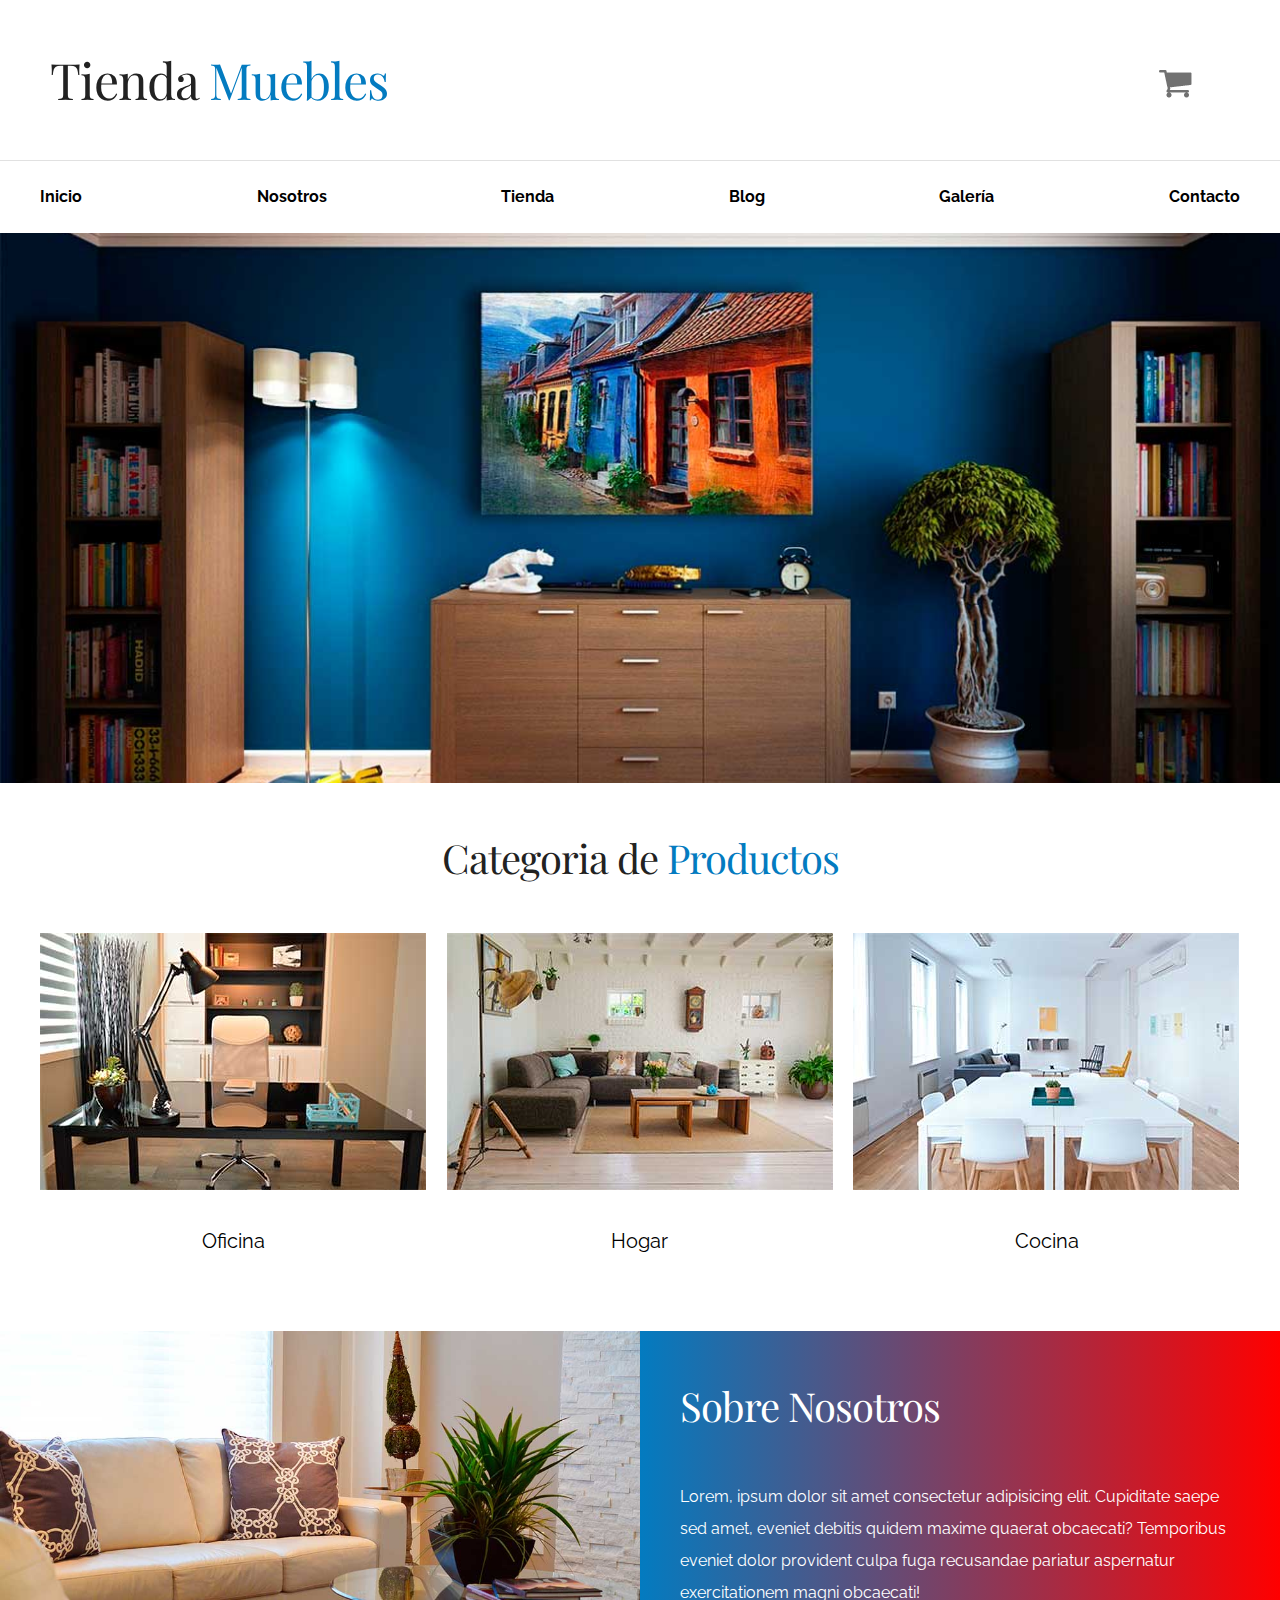
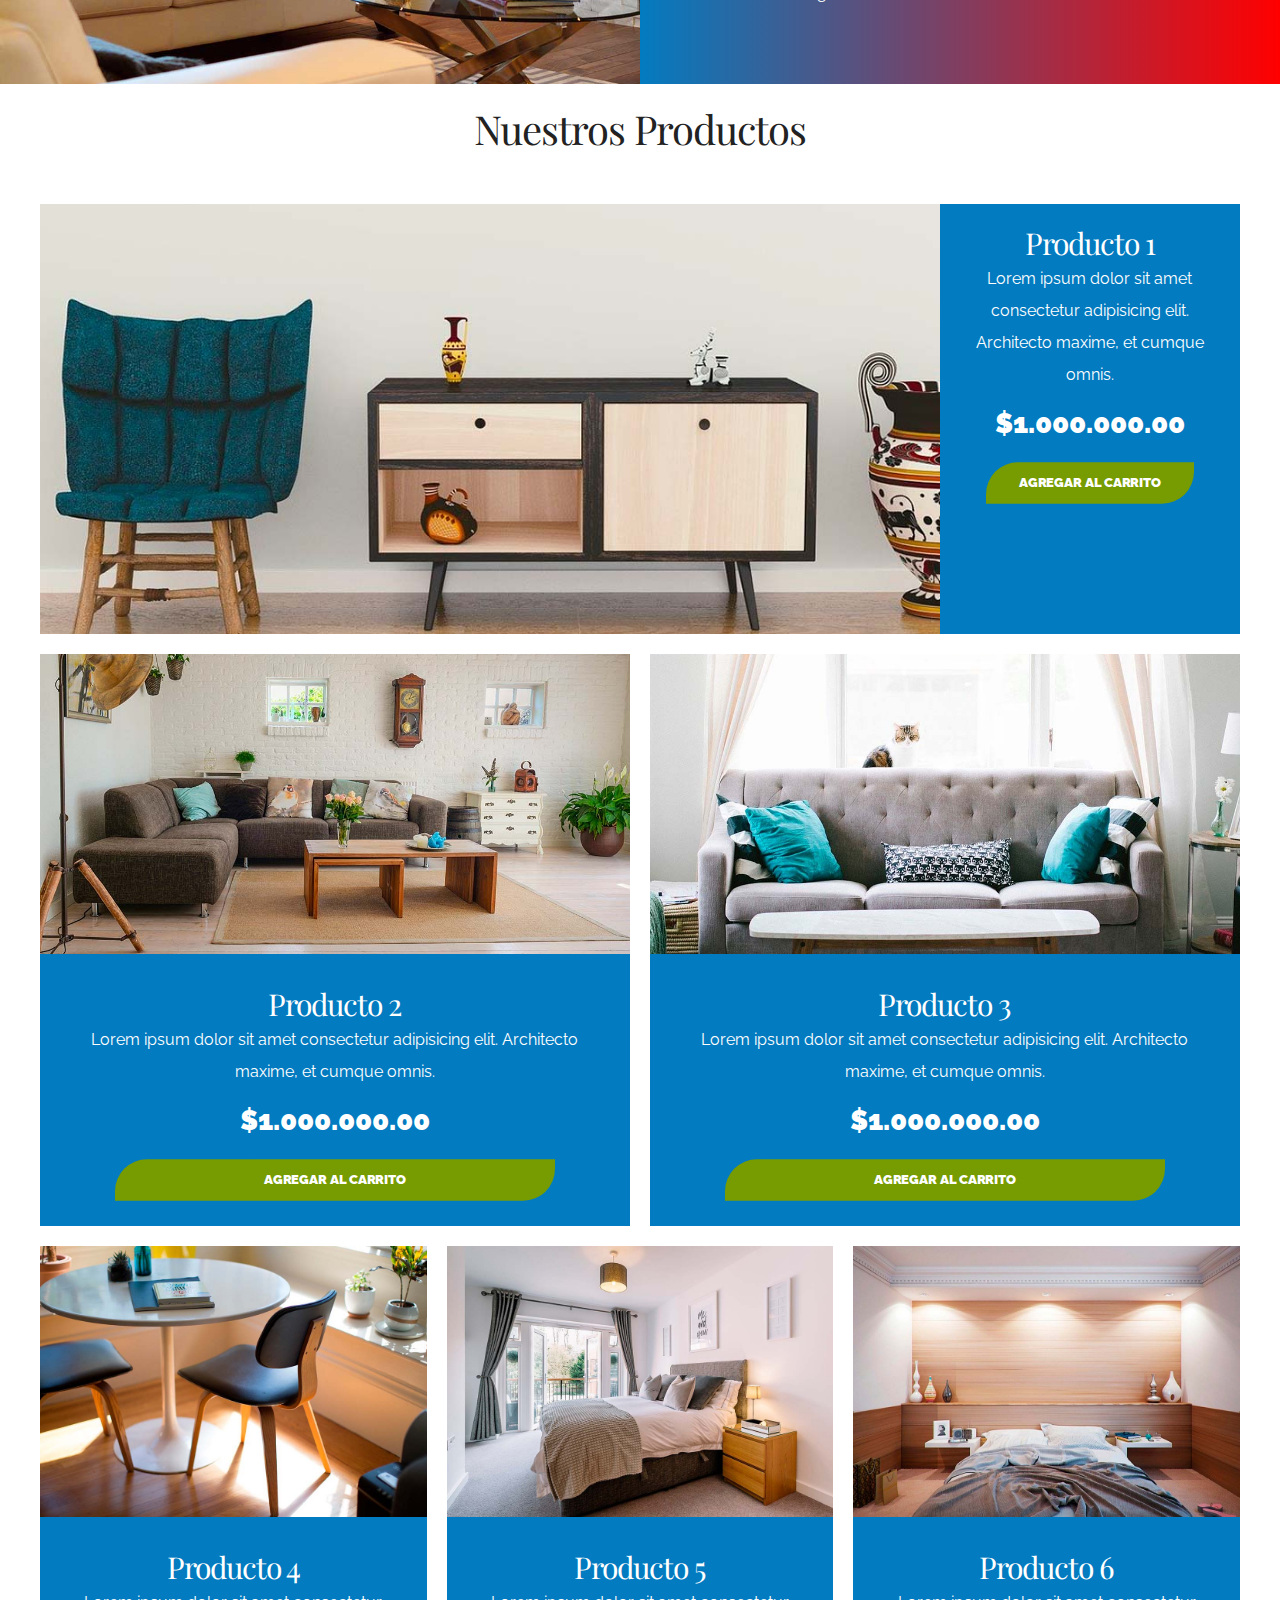
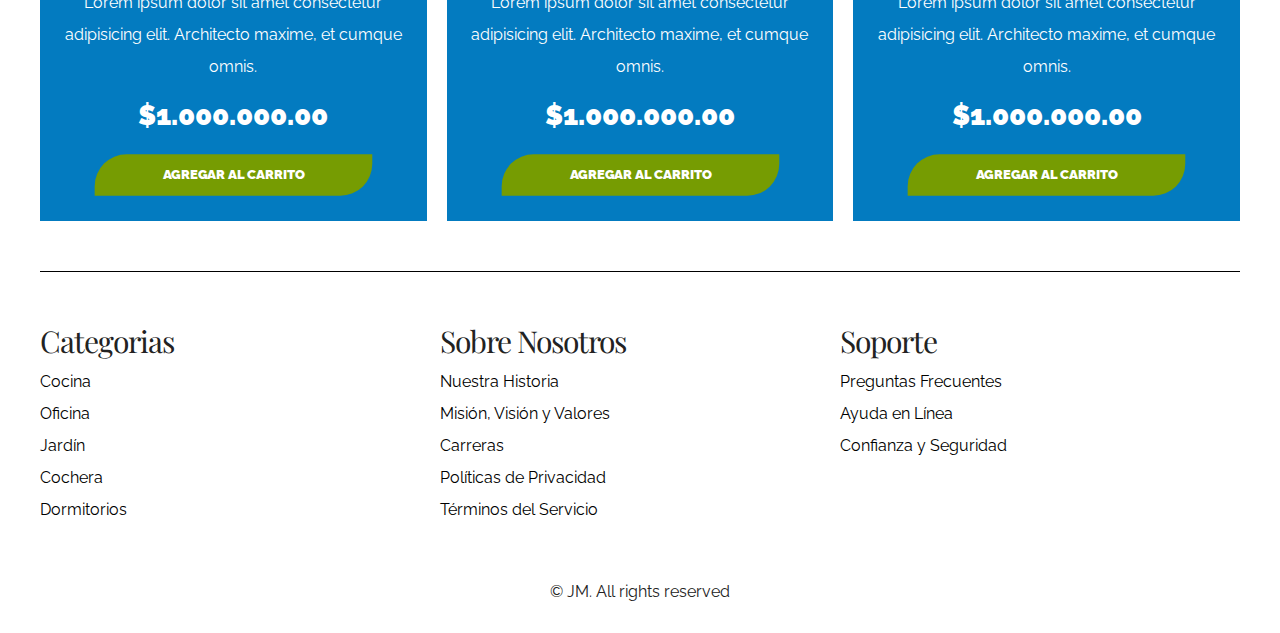
<file: index.html>
<!DOCTYPE html>
<html lang="es">

<head>
    <meta charset="UTF-8">
    <meta http-equiv="X-UA-Compatible" content="IE=edge">
    <meta name="viewport" content="width=device-width, initial-scale=1.0">
    <title>Ecommerce - Home</title>
    <link rel="stylesheet" href="css/normalize.css">
    <link rel="preconnect" href="https://fonts.googleapis.com">
    <link rel="preconnect" href="https://fonts.gstatic.com" crossorigin>
    <link href="https://fonts.googleapis.com/css2?family=Playfair+Display:wght@700&family=Raleway:wght@400;700;900&display=swap" rel="stylesheet">
    <link rel="stylesheet" href="css/skeleton.css">
    <link rel="stylesheet" href="css/style.css">
</head>

<body>
    <!-- <header>
        <h1 class="nombre-sitio">Tienda <span>Muebles</span></h1> -->
        <!-- CARRITO DE COMPRAS -->
        <div class="two columns u-pull-right">
          <ul>
              <li class="submenu">
                      <img src="img/cart.png" id="img-carrito">
                      <div id="carrito">

                              <table id="lista-carrito" class="u-full-width">
                                  <thead>
                                      <tr>
                                          <th>Imagen</th>
                                          <th>Nombre</th>
                                          <th>Precio</th>
                                          <th>Cantidad</th>
                                          <th></th>
                                      </tr>
                                  </thead>
                                  <tbody></tbody>
                              </table>

                              <a href="#" id="vaciar-carrito" class="button u-full-width">Vaciar Carrito</a>
                      </div>
              </li>
          </ul>
      </div>

    <header>
        <h1 class="nombre-sitio">Tienda <span>Muebles</span></h1>

    </header><!-- Título sitio -->

    <div class="contenedor-navegacion">
        <nav class="nav-principal contenedor">
            <a href="index.html">Inicio</a>
            <a href="nosotros.html">Nosotros</a>
            <a href="tienda.html">Tienda</a>
            <a href="blog.html">Blog</a>
            <a href="galeria.html">Galería</a>
            <a href="contacto.html">Contacto</a>
        </nav><!-- Barra de Navegación  -->
    </div>


    <div class="hero"></div> <!-- Banner -->

    <section class="contenedor categorias">
        <h2 class="text-center">Categoria de <span>Productos</span></h2>

        <div class="listado-categorias">
          <div class="categoria">
              <img src="img/categoria1.jpg" alt="imagen categoria" />
              <a href="tienda.html">Oficina</a>
          </div>
          <div class="categoria">
              <img src="img/categoria2.jpg" alt="imagen categoria" />
              <a href="tienda.html">Hogar</a>
          </div>
          <div class="categoria">
              <img src="img/categoria3.jpg" alt="imagen categoria" />
              <a href="tienda.html">Cocina</a>
          </div>
      </div>
    </section><!-- Sección Categorias -->

    <section class="sobre-nosotros">
      <div class="contenedor sobre-nosotros-grid">
        <div class="texto-nosotros">
          <h2>Sobre Nosotros</h2>
          <p>
            Lorem, ipsum dolor sit amet consectetur adipisicing elit. Cupiditate saepe sed amet, eveniet debitis
            quidem maxime quaerat obcaecati? Temporibus eveniet dolor provident culpa fuga recusandae pariatur
            aspernatur exercitationem magni obcaecati!
          </p>
        </div>
      </div>
    </section><!-- Sección sobre nosotros -->

    <main class="contenido-principal contenedor">
        <h2 class="text-center">Nuestros Productos</h2>

        <div class="listado-productos">
            <div class="producto">
                <img src="img/producto1.jpg" alt="imagen producto">
                <div class="texto-producto">
                    <h3>Producto 1</h3>
                    <p>Lorem ipsum dolor sit amet consectetur adipisicing elit. Architecto maxime, et cumque omnis.</p>
                    <p class="precio">$1.000.000.00</p>
                    <a href="#" class="agregar-carrito" data-id="1">Agregar al Carrito</a>

                </div> <!-- INFO Producto -->
            </div> <!-- Producto -->

            <div class="producto">
                <img src="img/producto2.jpg" alt="imagen producto">
                <div class="texto-producto">
                    <h3>Producto 2</h3>
                    <p>Lorem ipsum dolor sit amet consectetur adipisicing elit. Architecto maxime, et cumque omnis.</p>
                    <p class="precio">$1.000.000.00</p>
                    <a href="#" class="agregar-carrito" data-id="2">Agregar al Carrito</a>

                </div> <!-- INFO Producto -->
            </div> <!-- Producto -->

            <div class="producto">
                <img src="img/producto3.jpg" alt="imagen producto">
                <div class="texto-producto">
                    <h3>Producto 3</h3>
                    <p>Lorem ipsum dolor sit amet consectetur adipisicing elit. Architecto maxime, et cumque omnis.</p>
                    <p class="precio">$1.000.000.00</p>
                    <a href="#" class="agregar-carrito" data-id="3">Agregar al Carrito</a>

                </div> <!-- INFO Producto -->
            </div> <!-- Producto -->

            <div class="producto">
                <img src="img/producto4.jpg" alt="imagen producto">
                <div class="texto-producto">
                    <h3>Producto 4</h3>
                    <p>Lorem ipsum dolor sit amet consectetur adipisicing elit. Architecto maxime, et cumque omnis.</p>
                    <p class="precio">$1.000.000.00</p>
                    <a href="#" class="agregar-carrito" data-id="4">Agregar al Carrito</a>

                </div> <!-- INFO Producto -->
            </div> <!-- Producto -->

            <div class="producto">
                <img src="img/producto5.jpg" alt="imagen producto">
                <div class="texto-producto">
                    <h3>Producto 5</h3>
                    <p>Lorem ipsum dolor sit amet consectetur adipisicing elit. Architecto maxime, et cumque omnis.</p>
                    <p class="precio">$1.000.000.00</p>
                    <a href="#" class="agregar-carrito" data-id="5">Agregar al Carrito</a>

                </div> <!-- INFO Producto -->
            </div> <!-- Producto -->

            <div class="producto">
                <img src="img/producto6.jpg" alt="imagen producto">
                <div class="texto-producto">
                    <h3>Producto 6</h3>
                    <p>Lorem ipsum dolor sit amet consectetur adipisicing elit. Architecto maxime, et cumque omnis.</p>
                    <p class="precio">$1.000.000.00</p>
                    <a href="#" class="agregar-carrito" data-id="6">Agregar al Carrito</a>

                </div> <!-- INFO Producto -->
            </div> <!-- Producto -->
        </div> <!-- FIN DE LISTADO DE PRODUCTOS -->
    </main>


    <footer class="footer-principal contenedor">
      <div class="listado-footer">
        <div class="grupo-footer">
            <h3>Categorias</h3>
            <nav>
                <a href="#">Cocina</a>
                <a href="#">Oficina</a>
                <a href="#">Jardín</a>
                <a href="#">Cochera</a>
                <a href="#">Dormitorios</a>
            </nav>
        </div>
        <div class="grupo-footer">
            <h3>Sobre Nosotros</h3>
            <nav>
                <a href="#">Nuestra Historia</a>
                <a href="#">Misión, Visión y Valores</a>
                <a href="#">Carreras</a>
                <a href="#">Políticas de Privacidad</a>
                <a href="#">Términos del Servicio</a>
            </nav>
        </div>
        <div class="grupo-footer">
            <h3>Soporte</h3>
            <nav>
                <a href="#">Preguntas Frecuentes</a>
                <a href="#">Ayuda en Línea</a>
                <a href="#">Confianza y Seguridad</a>
            </nav>
        </div>
      </div>
        <p class="footer-copy">© JM. All rights reserved</p>
    </footer>

    <script src="./js/carrito.js"></script>

</body>

</html>
</file>
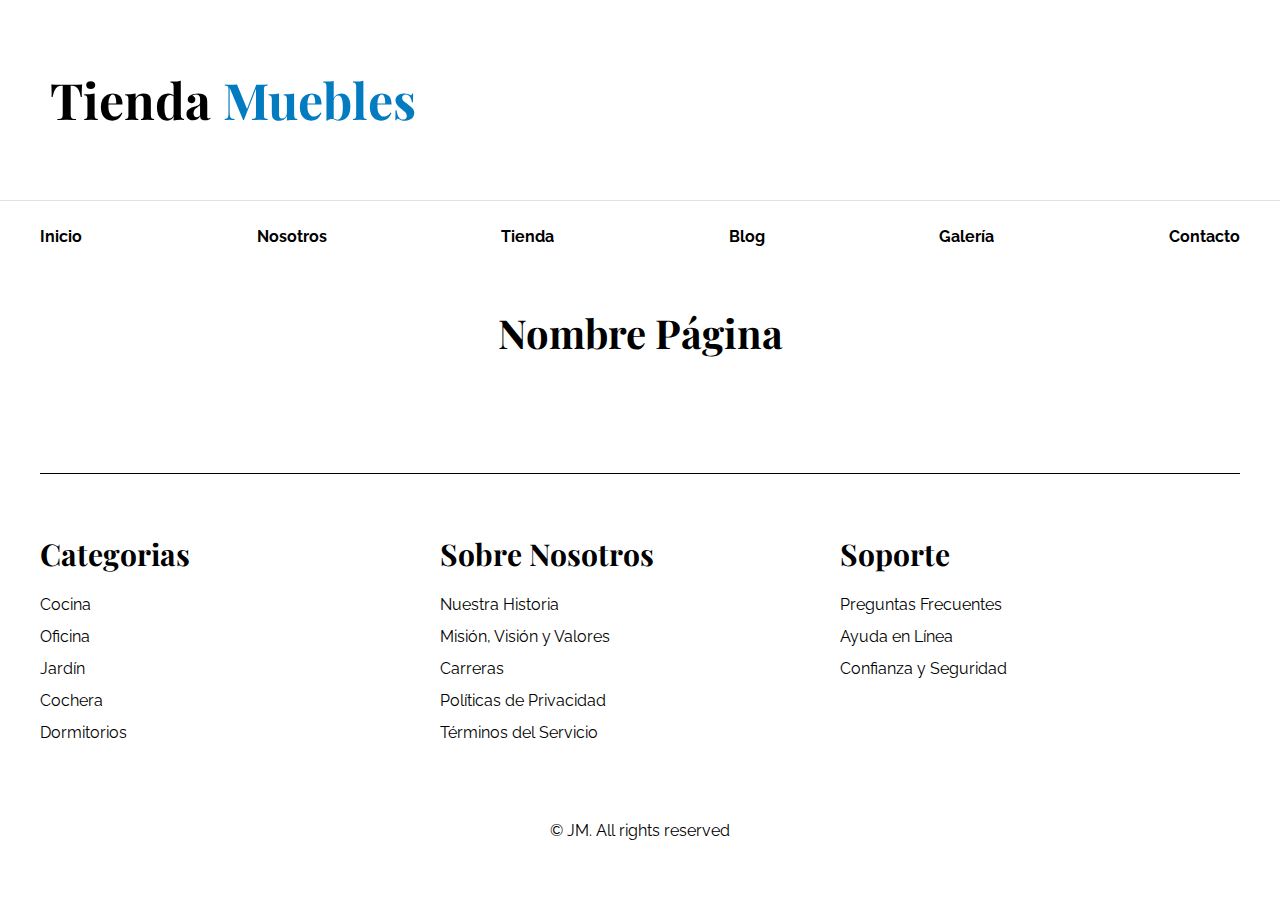
<file: base.html>
<!DOCTYPE html>
<html lang="es">

<head>
    <meta charset="UTF-8">
    <meta http-equiv="X-UA-Compatible" content="IE=edge">
    <meta name="viewport" content="width=device-width, initial-scale=1.0">
    <title>Ecommerce - Name</title>
    <link rel="stylesheet" href="css/normalize.css">
    <link rel="preconnect" href="https://fonts.googleapis.com">
    <link rel="preconnect" href="https://fonts.gstatic.com" crossorigin>
    <link href="https://fonts.googleapis.com/css2?family=Playfair+Display:wght@700&family=Raleway:wght@400;700;900&display=swap" rel="stylesheet">
    <link rel="stylesheet" href="css/style.css">
</head>

<body>
    <header>
        <h1 class="nombre-sitio">Tienda <span>Muebles</span></h1>
    </header><!-- Título sitio -->

    <div class="contenedor-navegacion">
        <nav class="nav-principal contenedor">
            <a href="index.html">Inicio</a>
            <a href="nosotros.html">Nosotros</a>
            <a href="tienda.html">Tienda</a>
            <a href="blog.html">Blog</a>
            <a href="galeria.html">Galería</a>
            <a href="contacto.html">Contacto</a>
        </nav><!-- Barra de Navegación  -->
    </div>

    <main class="contenido-principal contenedor">
        <h2 class="text-center">Nombre Página</h2>

    </main>


    <footer class="footer-principal contenedor">
      <div class="listado-footer">
        <div class="grupo-footer">
            <h3>Categorias</h3>
            <nav>
                <a href="#">Cocina</a>
                <a href="#">Oficina</a>
                <a href="#">Jardín</a>
                <a href="#">Cochera</a>
                <a href="#">Dormitorios</a>
            </nav>
        </div>
        <div class="grupo-footer">
            <h3>Sobre Nosotros</h3>
            <nav>
                <a href="#">Nuestra Historia</a>
                <a href="#">Misión, Visión y Valores</a>
                <a href="#">Carreras</a>
                <a href="#">Políticas de Privacidad</a>
                <a href="#">Términos del Servicio</a>
            </nav>
        </div>
        <div class="grupo-footer">
            <h3>Soporte</h3>
            <nav>
                <a href="#">Preguntas Frecuentes</a>
                <a href="#">Ayuda en Línea</a>
                <a href="#">Confianza y Seguridad</a>
            </nav>
        </div>
      </div>
        <p class="footer-copy">© JM. All rights reserved</p>
    </footer>

</body>

</html>
</file>
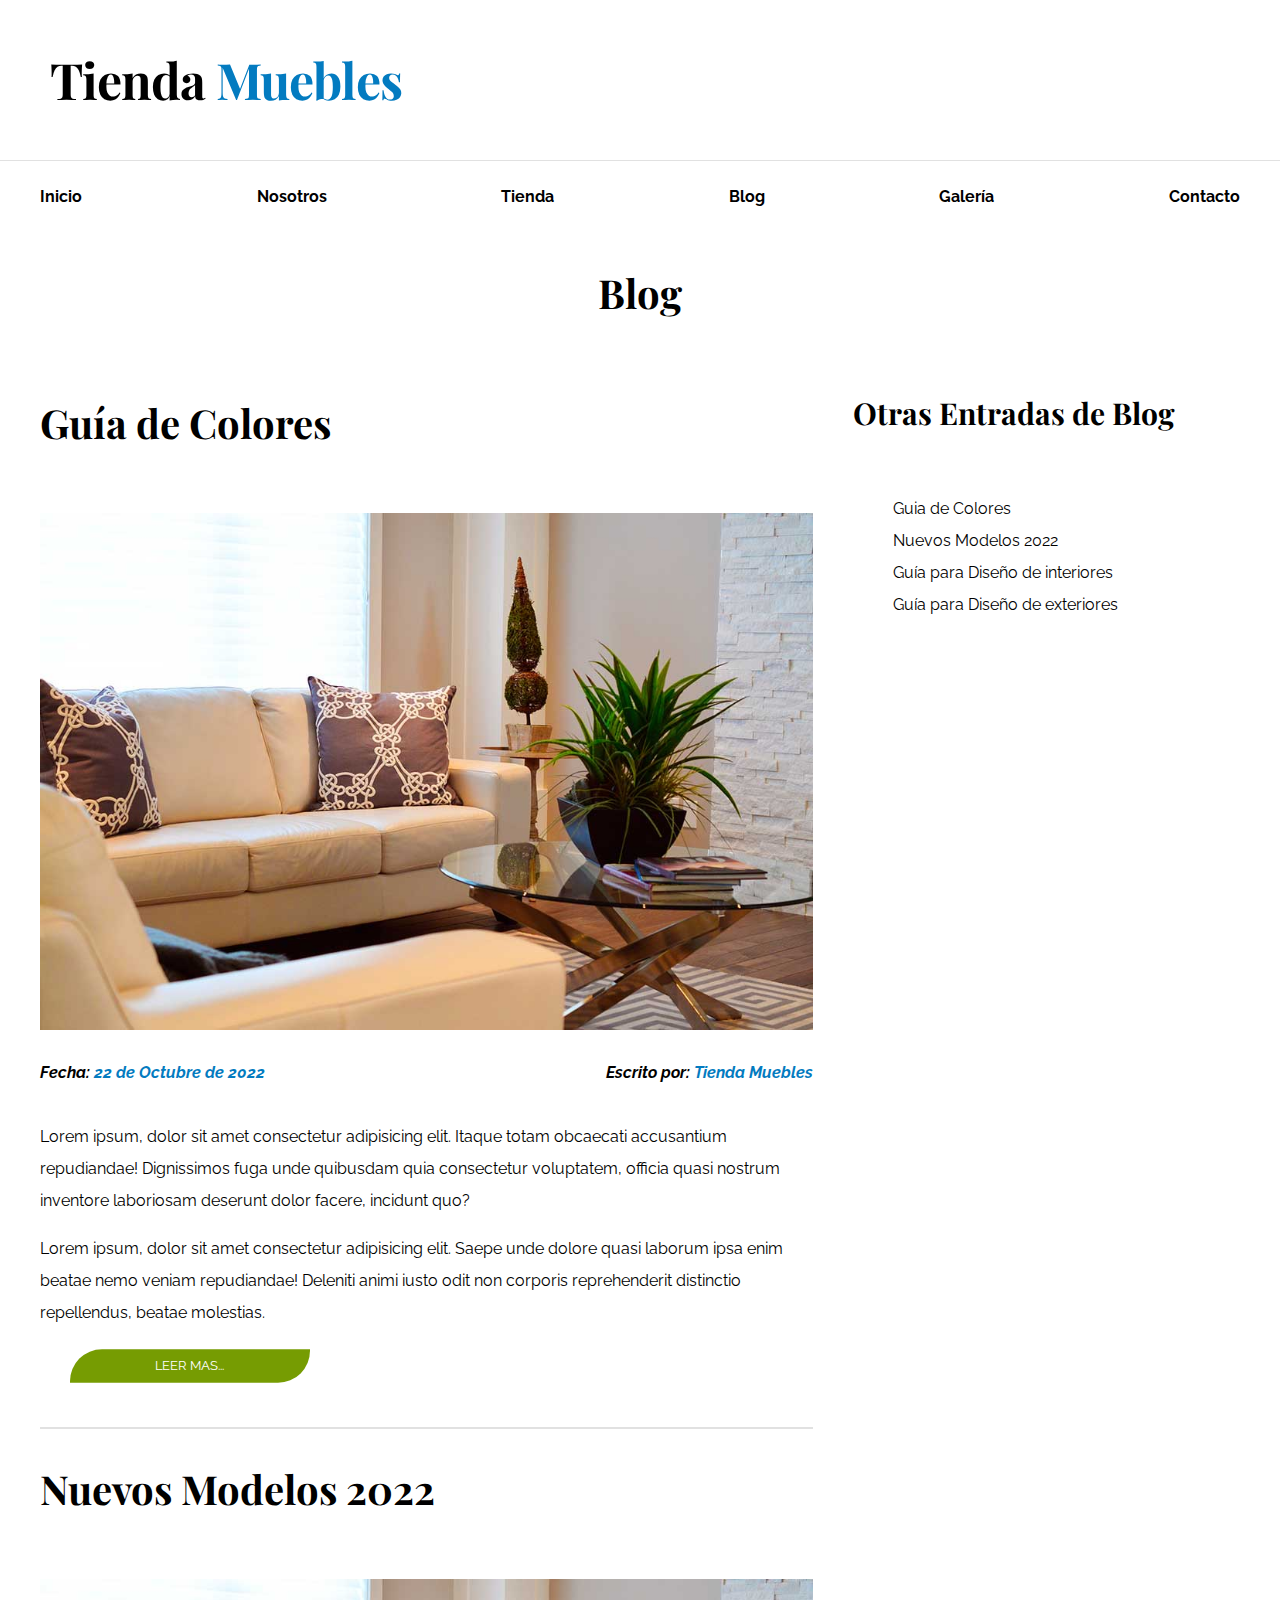
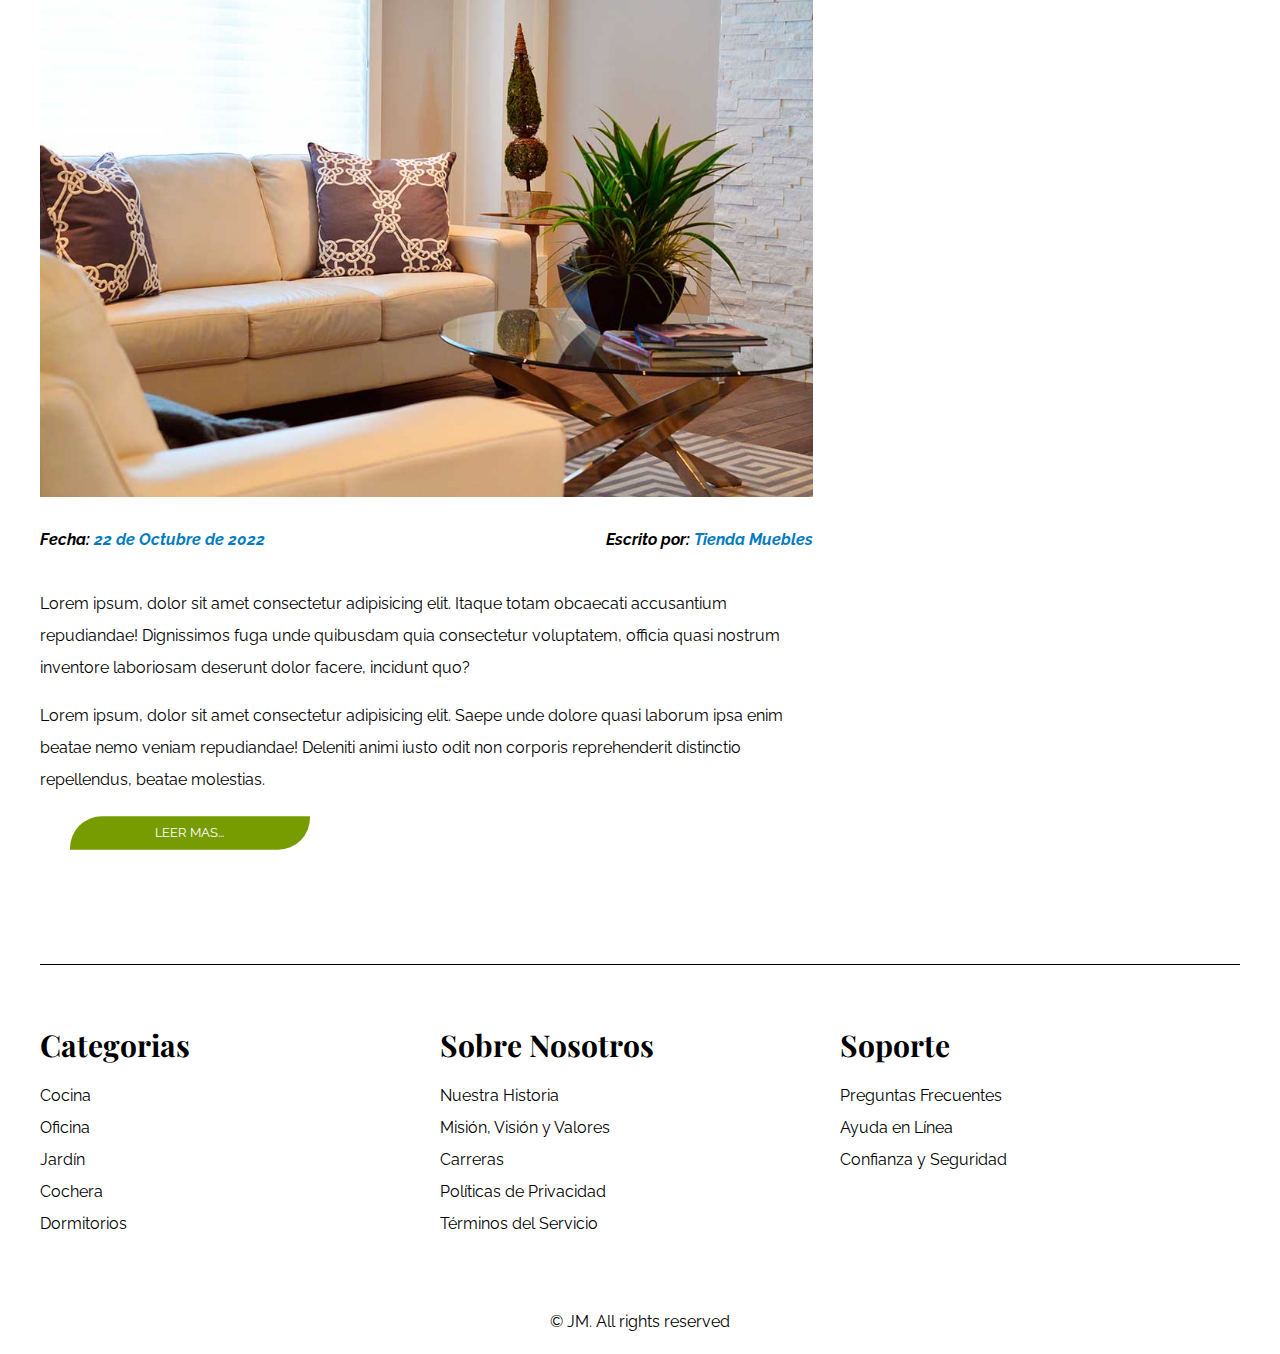
<file: blog.html>
<!DOCTYPE html>
<html lang="es">

<head>
    <meta charset="UTF-8">
    <meta http-equiv="X-UA-Compatible" content="IE=edge">
    <meta name="viewport" content="width=device-width, initial-scale=1.0">
    <title>Ecommerce - Blog</title>
    <link rel="stylesheet" href="css/normalize.css">
    <link rel="preconnect" href="https://fonts.googleapis.com">
    <link rel="preconnect" href="https://fonts.gstatic.com" crossorigin>
    <link href="https://fonts.googleapis.com/css2?family=Playfair+Display:wght@700&family=Raleway:wght@400;700;900&display=swap" rel="stylesheet">
    <link rel="stylesheet" href="css/style.css">
</head>

<body>
    <header>
        <h1 class="nombre-sitio" style="line-height: 1.2; letter-spacing: -.1rem;">Tienda <span>Muebles</span></h1>
    </header><!-- Título sitio -->

    <div class="contenedor-navegacion">
        <nav class="nav-principal contenedor">
            <a href="index.html">Inicio</a>
            <a href="nosotros.html">Nosotros</a>
            <a href="tienda.html">Tienda</a>
            <a href="blog.html">Blog</a>
            <a href="galeria.html">Galería</a>
            <a href="contacto.html">Contacto</a>
        </nav><!-- Barra de Navegación  -->
    </div>

    <main class="contenido-principal contenedor">
        <h2 class="text-center">Blog</h2>

        <section class="contenedor-blog">
          <div class="blog">
            <article class="entrada">
              <h2>Guía de Colores</h2>

              <div class="imagen">
                <img src="img/nosotros.jpg" alt="imagen blog">
              </div>

              <div class="entrada-meta">
                <p> <em> Fecha: <span>22 de Octubre de 2022</span> </em> </p>
                <p> <em> Escrito por: <span>Tienda Muebles</span> </em> </p>
              </div>

              <div class="entrada-blog">
                <p>Lorem ipsum, dolor sit amet consectetur adipisicing elit. Itaque totam obcaecati accusantium repudiandae! Dignissimos fuga unde quibusdam quia consectetur voluptatem, officia quasi nostrum inventore laboriosam deserunt dolor facere, incidunt quo?</p>

                <p>Lorem ipsum, dolor sit amet consectetur adipisicing elit. Saepe unde dolore quasi laborum ipsa enim beatae nemo veniam repudiandae! Deleniti animi iusto odit non corporis reprehenderit distinctio repellendus, beatae molestias.</p>
              </div>

              <a href="entrada.html" class="btn max-width-30">Leer mas...</a>
            </article>


            <article class="entrada">
              <h2>Nuevos Modelos 2022</h2>

              <div class="imagen">
                <img src="img/nosotros.jpg" alt="imagen blog">
              </div>

              <div class="entrada-meta">
                <p> <em> Fecha: <span>22 de Octubre de 2022</span> </em> </p>
                <p> <em> Escrito por: <span>Tienda Muebles</span> </em> </p>
              </div>

              <div class="entrada-blog">
                <p>Lorem ipsum, dolor sit amet consectetur adipisicing elit. Itaque totam obcaecati accusantium repudiandae! Dignissimos fuga unde quibusdam quia consectetur voluptatem, officia quasi nostrum inventore laboriosam deserunt dolor facere, incidunt quo?</p>

                <p>Lorem ipsum, dolor sit amet consectetur adipisicing elit. Saepe unde dolore quasi laborum ipsa enim beatae nemo veniam repudiandae! Deleniti animi iusto odit non corporis reprehenderit distinctio repellendus, beatae molestias.</p>
              </div>

              <a href="entrada.html" class="btn max-width-30">Leer mas...</a>
            </article>
          </div>

          <aside>
            <h3>Otras Entradas de Blog</h3>
            <ul>
              <li>
                <a href="entrada.html">Guia de Colores</a>
              </li>
              <li>
                <a href="entrada.html">Nuevos Modelos 2022</a>
              </li>
              <li>
                <a href="entrada.html">Guía para Diseño de interiores</a>
              </li>
              <li>
                <a href="entrada.html">Guía para Diseño de exteriores</a>
              </li>
            </ul>
          </aside>
        </section>

    </main>


    <footer class="footer-principal contenedor">
      <div class="listado-footer">
        <div class="grupo-footer">
            <h3>Categorias</h3>
            <nav>
                <a href="#">Cocina</a>
                <a href="#">Oficina</a>
                <a href="#">Jardín</a>
                <a href="#">Cochera</a>
                <a href="#">Dormitorios</a>
            </nav>
        </div>
        <div class="grupo-footer">
            <h3>Sobre Nosotros</h3>
            <nav>
                <a href="#">Nuestra Historia</a>
                <a href="#">Misión, Visión y Valores</a>
                <a href="#">Carreras</a>
                <a href="#">Políticas de Privacidad</a>
                <a href="#">Términos del Servicio</a>
            </nav>
        </div>
        <div class="grupo-footer">
            <h3>Soporte</h3>
            <nav>
                <a href="#">Preguntas Frecuentes</a>
                <a href="#">Ayuda en Línea</a>
                <a href="#">Confianza y Seguridad</a>
            </nav>
        </div>
      </div>
        <p class="footer-copy">© JM. All rights reserved</p>
    </footer>

</body>

</html>
</file>
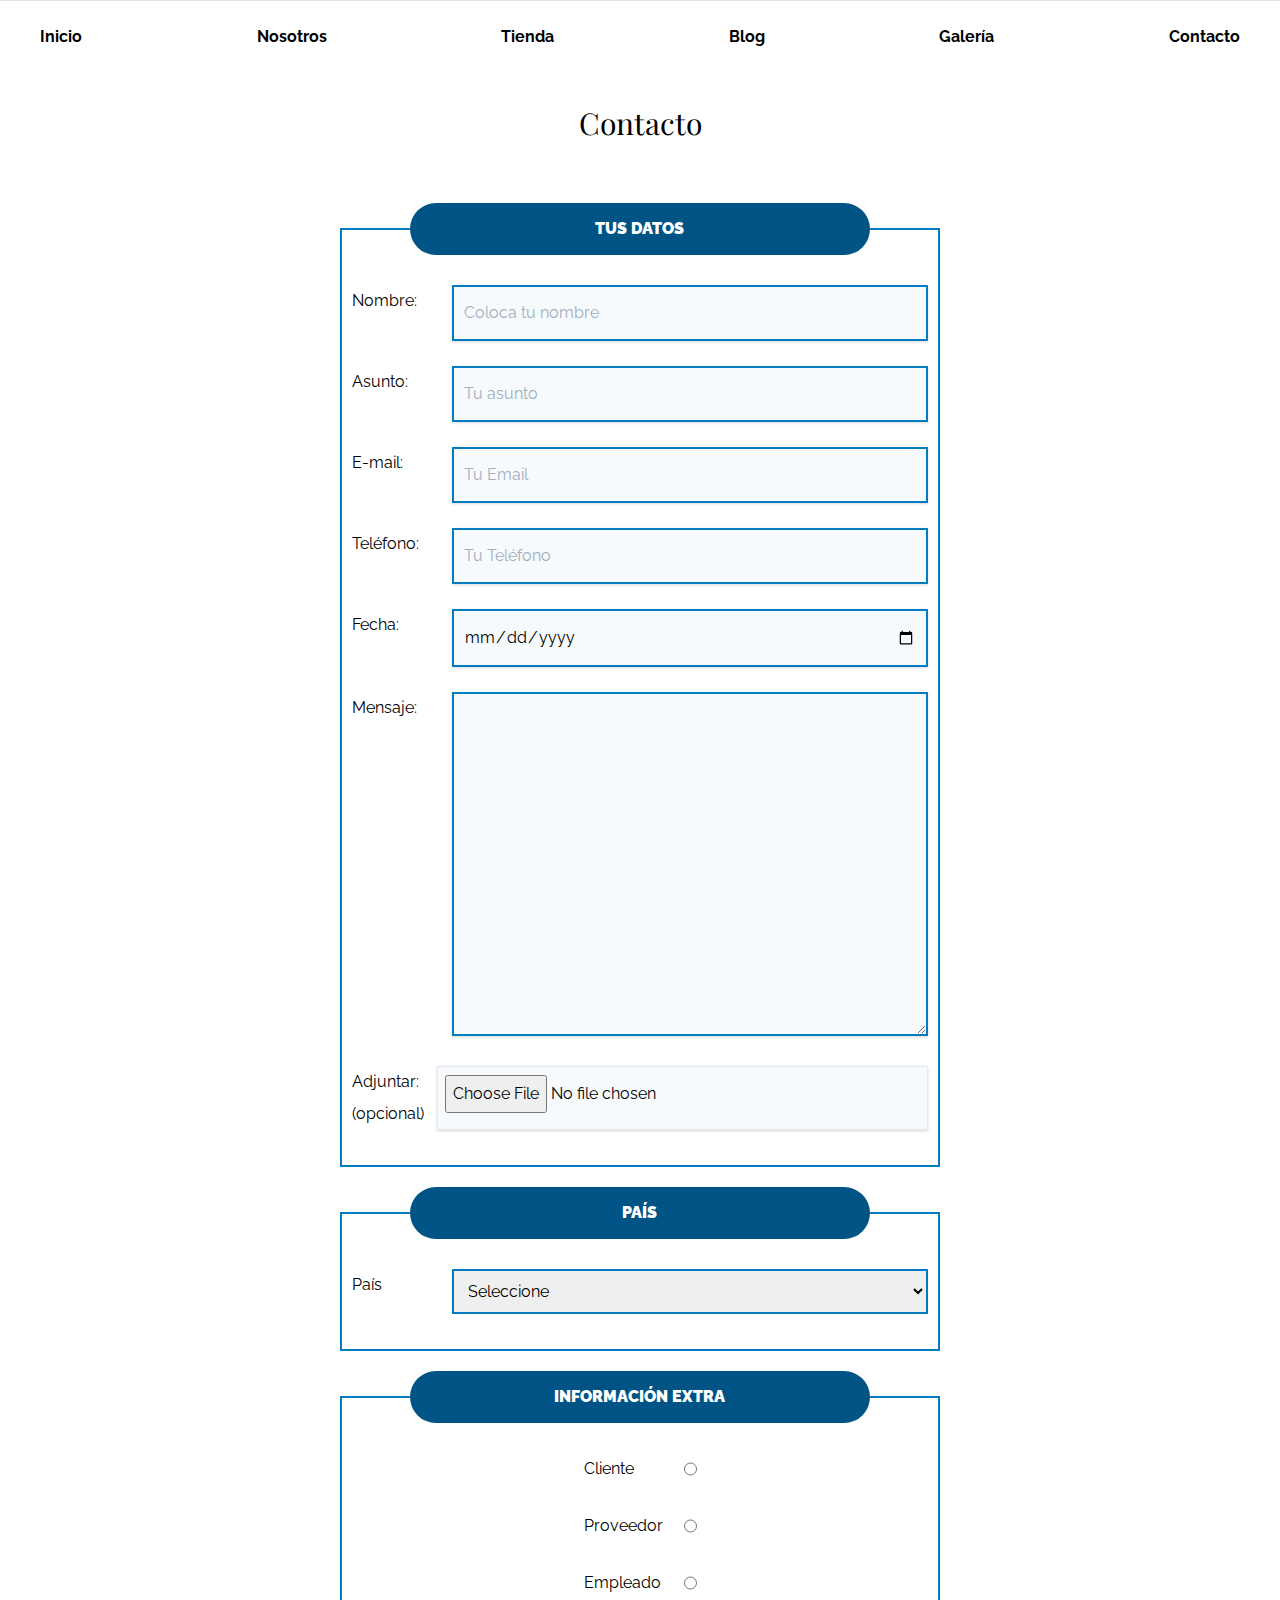
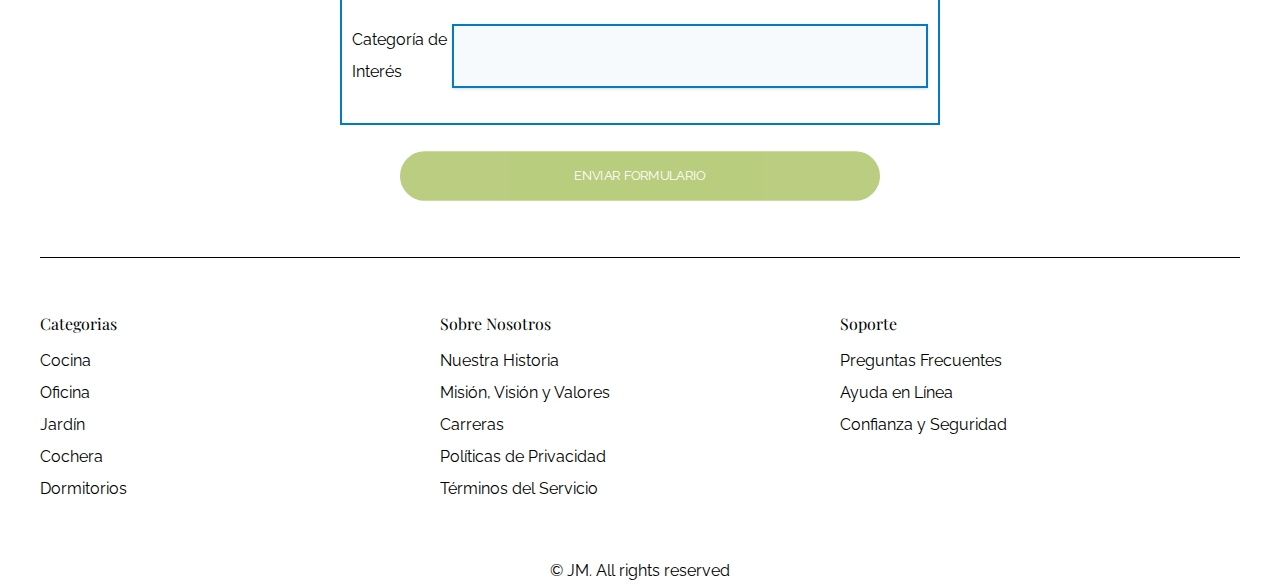
<file: contacto.html>
<!DOCTYPE html>
<html lang="es">

<head>
    <meta charset="UTF-8">
    <meta http-equiv="X-UA-Compatible" content="IE=edge">
    <meta name="viewport" content="width=device-width, initial-scale=1.0">
    <title>Ecommerce - Contacto</title>
    <link rel="stylesheet" href="css/normalize.css">
    <link rel="preconnect" href="https://fonts.googleapis.com">
    <link rel="preconnect" href="https://fonts.gstatic.com" crossorigin>
    <link href="https://fonts.googleapis.com/css2?family=Playfair+Display:wght@700&family=Raleway:wght@400;700;900&display=swap" rel="stylesheet">
    <link rel="stylesheet" href="css/style.css">

    <link type="text/css" rel="stylesheet" href="css/tailwind.min.css"  media="screen,projection"/>

</head>

<body>
    <!-- <header>
        <h1 class="nombre-sitio">Tienda <span>Muebles</span></h1>
    </header>Título sitio -->

    <div class="contenedor-navegacion">
        <nav class="nav-principal contenedor">
            <a href="index.html">Inicio</a>
            <a href="nosotros.html">Nosotros</a>
            <a href="tienda.html">Tienda</a>
            <a href="blog.html">Blog</a>
            <a href="galeria.html">Galería</a>
            <a href="contacto.html">Contacto</a>
        </nav><!-- Barra de Navegación  -->
    </div>

    <main class="contenido-principal contenedor">
        <h2 class="text-center" style="font-size: 30px;">Contacto</h2>

        <!-- FORMULARIO -->

        <form class="formulario mx-auto mt-20 bg-white" action="https://formsubmit.co/jm.abogadocitta@gmail.com" method="post" enctype="multipart/form-data">
          <fieldset>
            <legend>Tus Datos</legend>
            <div class="campo mb-10">
              <label for="Nombre">Nombre: </label>
              <input class="bg-gray-100 border shadow p-3 w-full" type="text" placeholder="Coloca tu nombre" name="Nombre" id="nombre" >
            </div>

            <div class="campo mb-10">
              <label for="Asunto">Asunto: </label>
              <input class="bg-gray-100 border shadow p-3 w-full" type="text" placeholder="Tu asunto" name="Asunto" id="asunto" >
            </div>

            <div class="campo mb-10">
              <label for="email">E-mail: </label>
              <input class="bg-gray-100 border shadow p-3 w-full" type="email" name="email" placeholder="Tu Email" id="email" >

            </div>

            <div class="campo mb-10">
              <label for="Teléfono">Teléfono: </label>
              <input class="bg-gray-100 border shadow p-3 w-full" type="tel" placeholder="Tu Teléfono" name="Teléfono" id="tel" >
            </div>

            <div class="campo mb-10">
              <label for="Fecha"> Fecha: </label>
              <input class="bg-gray-100 border shadow p-3 w-full" type="date" placeholder="" name="Fecha" id="date" >
            </div>

            <div class="campo mb-10">
              <label for="Mensaje">Mensaje: </label>
              <textarea class="bg-gray-100 border shadow p-3 w-full" name="Mensaje" id="mns" cols="50" rows="10"></textarea>
            </div>

            <div class="campo file mb-10">
              <label for="file">Adjuntar: (opcional) </label>
              <input class="bg-gray-100 border shadow p-3 w-full" type="file" placeholder="" name="file" id="file" >
            </div>
          </fieldset>

          <fieldset>
            <legend>País</legend>
            <div class="campo mb-10">
              <label for="pais">País</label>
              <select name="pais" id="pais">
                <option disabled>--Seleccione--</option>
                <option selected>Seleccione</option>
                <option value="MX">México</option>
                <option value="AR">Argentina</option>
                <option value="CL">Chile</option>
              </select>
            </div>
          </fieldset>

          <fieldset>
            <legend>Información Extra</legend>
            <div class="campo extra mb-10">
              <label for="Cliente">Cliente</label>
              <input type="radio" name="Cliente" id="cliente">
            </div>
            <div class="campo extra mb-10">
              <label for="Proveedor">Proveedor</label>
              <input type="radio" name="Proveedor" id="proveedor">
            </div>
            <div class="campo extra mb-10">
              <label for="Empleado">Empleado</label>
              <input type="radio" name="Empleado" id="Empleado">
            </div>

            <div class="campo mb-10">
              <label for="categoria">Categoría de Interés</label>
              <input class="bg-gray-100 border shadow p-3 w-full" list="categorias" name="categoria" id="categoria">
              <datalist id="categorias">
                <option value="Cocina">
                <option value="Oficina">
                <option value="Habitaciones">
                <option value="Salas">
              </datalist>
            </div><!-- datalist -->

          </fieldset>

          <input type="hidden" name="_next" value="https://jonma0107.github.io/ecommerce/nosotros.html">
          <!-- <input type="hidden" name="_captcha" value="false"> -->
          <input type="hidden" name="_template" value="table">
          <input type="hidden" name="_autoresponse" value="Muchas gracias! Hemos recibido tu Mensaje. Estaremos en contacto próximamente">
          <input class="enviar" type="submit" value="Enviar Formulario">

        </form> <!-- fin formulario -->

    </main>


    <footer class="footer-principal contenedor">
      <div class="listado-footer">
        <div class="grupo-footer">
            <h3>Categorias</h3>
            <nav>
                <a href="#">Cocina</a>
                <a href="#">Oficina</a>
                <a href="#">Jardín</a>
                <a href="#">Cochera</a>
                <a href="#">Dormitorios</a>
            </nav>
        </div>
        <div class="grupo-footer">
            <h3>Sobre Nosotros</h3>
            <nav>
                <a href="#">Nuestra Historia</a>
                <a href="#">Misión, Visión y Valores</a>
                <a href="#">Carreras</a>
                <a href="#">Políticas de Privacidad</a>
                <a href="#">Términos del Servicio</a>
            </nav>
        </div>
        <div class="grupo-footer">
            <h3>Soporte</h3>
            <nav>
                <a href="#">Preguntas Frecuentes</a>
                <a href="#">Ayuda en Línea</a>
                <a href="#">Confianza y Seguridad</a>
            </nav>
        </div>
      </div>
        <p class="footer-copy">© JM. All rights reserved</p>
    </footer>

    <script src="./js/mensajeria.js"></script>
</body>

</html>
</file>
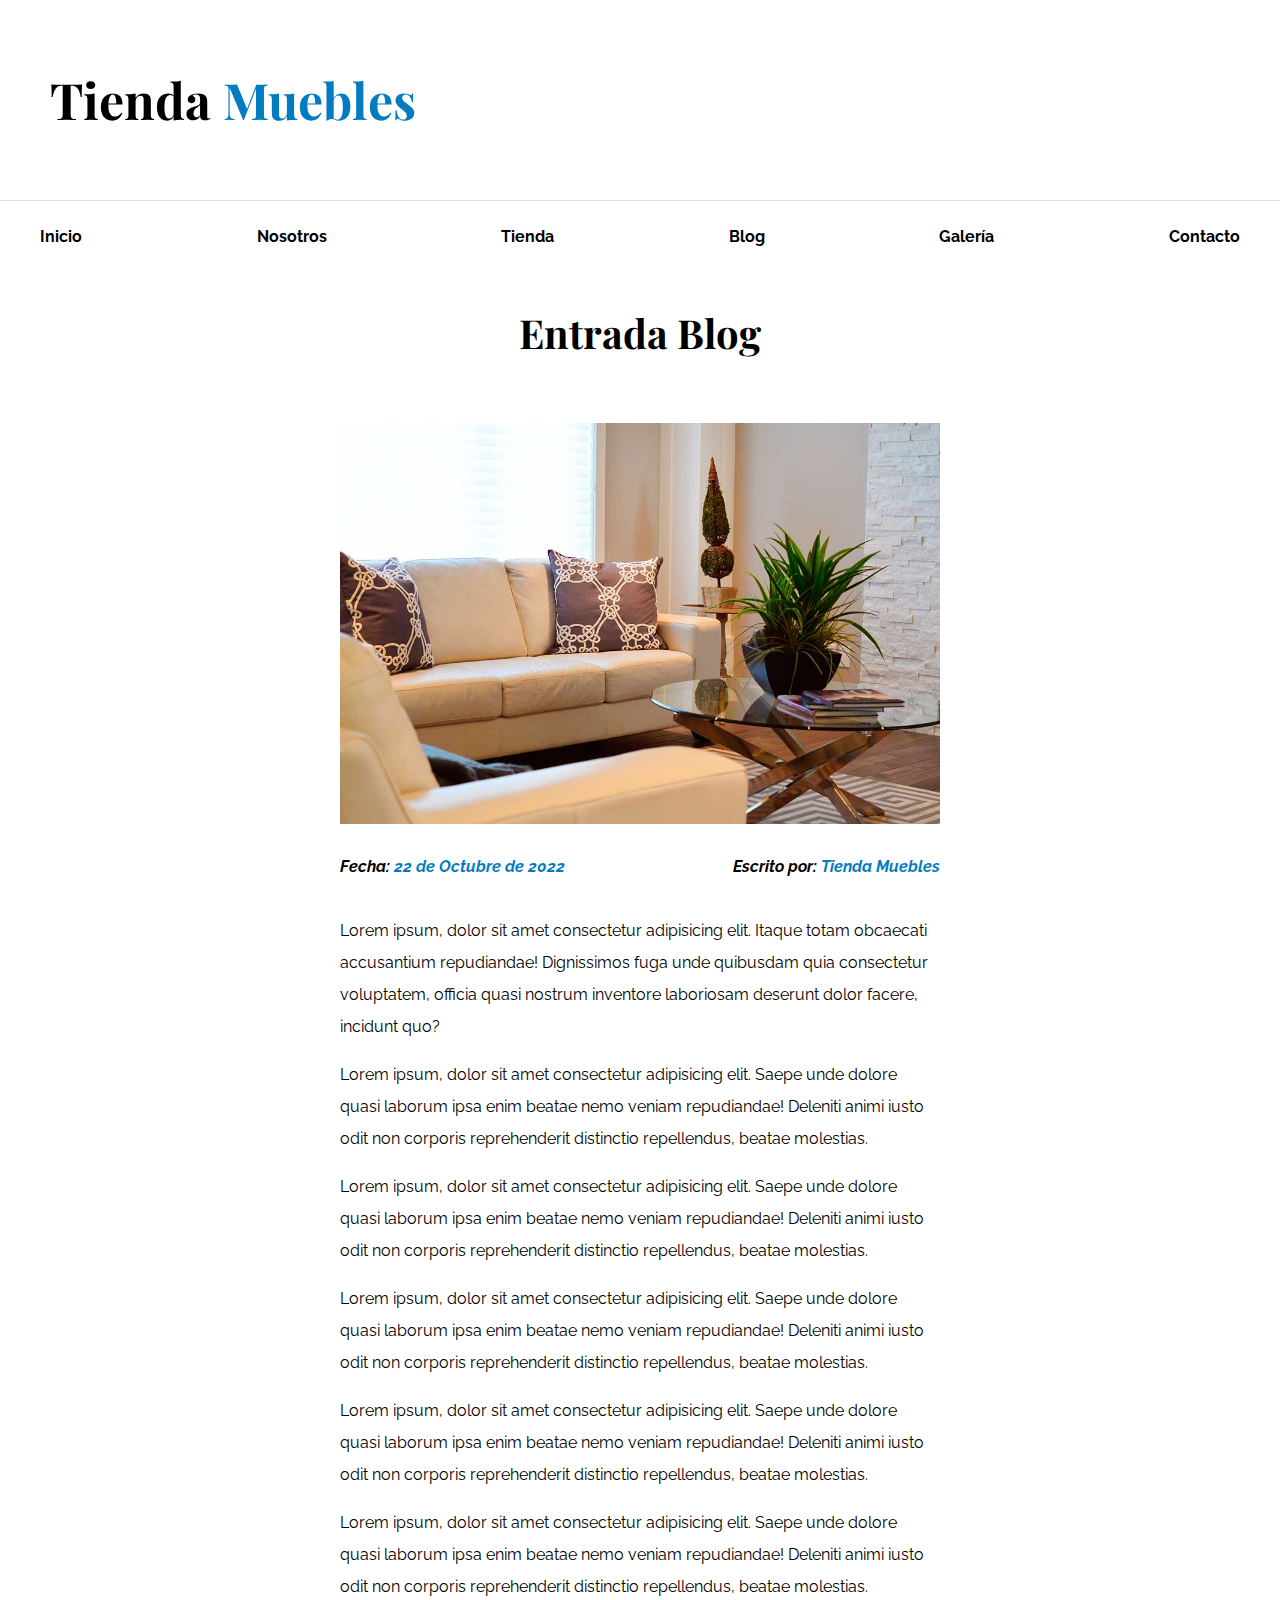
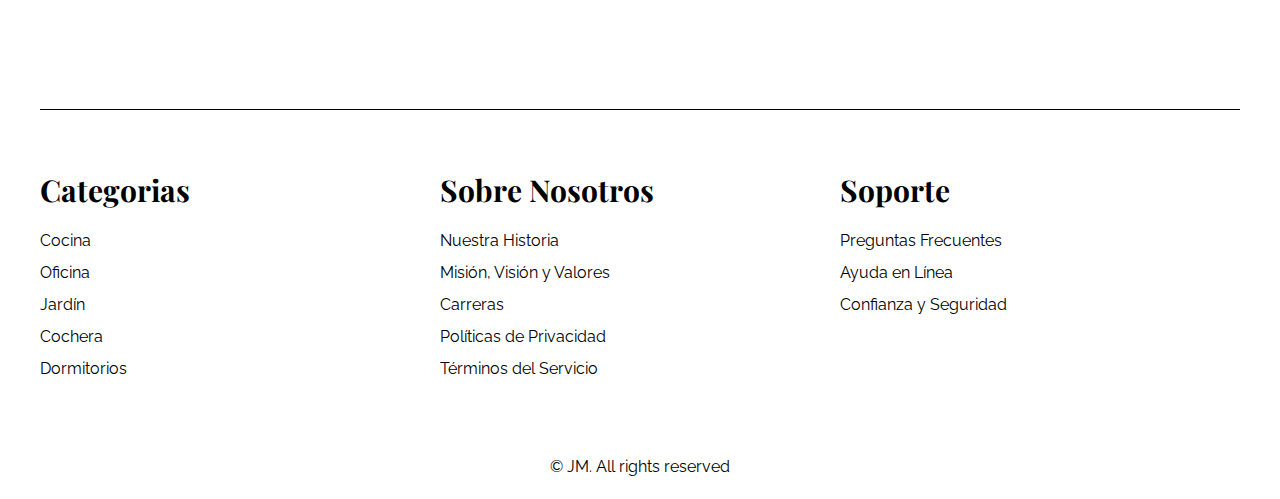
<file: entrada.html>
<!DOCTYPE html>
<html lang="es">

<head>
    <meta charset="UTF-8">
    <meta http-equiv="X-UA-Compatible" content="IE=edge">
    <meta name="viewport" content="width=device-width, initial-scale=1.0">
    <title>Ecommerce - Entrada</title>
    <link rel="stylesheet" href="css/normalize.css">
    <link rel="preconnect" href="https://fonts.googleapis.com">
    <link rel="preconnect" href="https://fonts.gstatic.com" crossorigin>
    <link href="https://fonts.googleapis.com/css2?family=Playfair+Display:wght@700&family=Raleway:wght@400;700;900&display=swap" rel="stylesheet">
    <link rel="stylesheet" href="css/style.css">
</head>

<body>
    <header>
        <h1 class="nombre-sitio">Tienda <span>Muebles</span></h1>
    </header><!-- Título sitio -->

    <div class="contenedor-navegacion">
        <nav class="nav-principal contenedor">
            <a href="index.html">Inicio</a>
            <a href="nosotros.html">Nosotros</a>
            <a href="tienda.html">Tienda</a>
            <a href="blog.html">Blog</a>
            <a href="galeria.html">Galería</a>
            <a href="contacto.html">Contacto</a>
        </nav><!-- Barra de Navegación  -->
    </div>

    <main class="contenido-principal contenedor">
        <h2 class="text-center">Entrada Blog</h2>

        <article class="entrada contenido-entrada-blog">
          <div class="imagen">
            <img src="img/nosotros.jpg" alt="imagen blog">
          </div>

          <div class="entrada-meta">
            <p> <em> Fecha: <span>22 de Octubre de 2022</span> </em> </p>
            <p> <em> Escrito por: <span>Tienda Muebles</span> </em> </p>
          </div>

          <div class="entrada-blog">
            <p>Lorem ipsum, dolor sit amet consectetur adipisicing elit. Itaque totam obcaecati accusantium repudiandae! Dignissimos fuga unde quibusdam quia consectetur voluptatem, officia quasi nostrum inventore laboriosam deserunt dolor facere, incidunt quo?</p>
            <p>Lorem ipsum, dolor sit amet consectetur adipisicing elit. Saepe unde dolore quasi laborum ipsa enim beatae nemo veniam repudiandae! Deleniti animi iusto odit non corporis reprehenderit distinctio repellendus, beatae molestias.</p>
            <p>Lorem ipsum, dolor sit amet consectetur adipisicing elit. Saepe unde dolore quasi laborum ipsa enim beatae nemo veniam repudiandae! Deleniti animi iusto odit non corporis reprehenderit distinctio repellendus, beatae molestias.</p>
            <p>Lorem ipsum, dolor sit amet consectetur adipisicing elit. Saepe unde dolore quasi laborum ipsa enim beatae nemo veniam repudiandae! Deleniti animi iusto odit non corporis reprehenderit distinctio repellendus, beatae molestias.</p>
            <p>Lorem ipsum, dolor sit amet consectetur adipisicing elit. Saepe unde dolore quasi laborum ipsa enim beatae nemo veniam repudiandae! Deleniti animi iusto odit non corporis reprehenderit distinctio repellendus, beatae molestias.</p>
            <p>Lorem ipsum, dolor sit amet consectetur adipisicing elit. Saepe unde dolore quasi laborum ipsa enim beatae nemo veniam repudiandae! Deleniti animi iusto odit non corporis reprehenderit distinctio repellendus, beatae molestias.</p>
          </div>

        </article>

    </main>


    <footer class="footer-principal contenedor">
      <div class="listado-footer">
        <div class="grupo-footer">
            <h3>Categorias</h3>
            <nav>
                <a href="#">Cocina</a>
                <a href="#">Oficina</a>
                <a href="#">Jardín</a>
                <a href="#">Cochera</a>
                <a href="#">Dormitorios</a>
            </nav>
        </div>
        <div class="grupo-footer">
            <h3>Sobre Nosotros</h3>
            <nav>
                <a href="#">Nuestra Historia</a>
                <a href="#">Misión, Visión y Valores</a>
                <a href="#">Carreras</a>
                <a href="#">Políticas de Privacidad</a>
                <a href="#">Términos del Servicio</a>
            </nav>
        </div>
        <div class="grupo-footer">
            <h3>Soporte</h3>
            <nav>
                <a href="#">Preguntas Frecuentes</a>
                <a href="#">Ayuda en Línea</a>
                <a href="#">Confianza y Seguridad</a>
            </nav>
        </div>
      </div>
        <p class="footer-copy">© JM. All rights reserved</p>
    </footer>

</body>

</html>
</file>
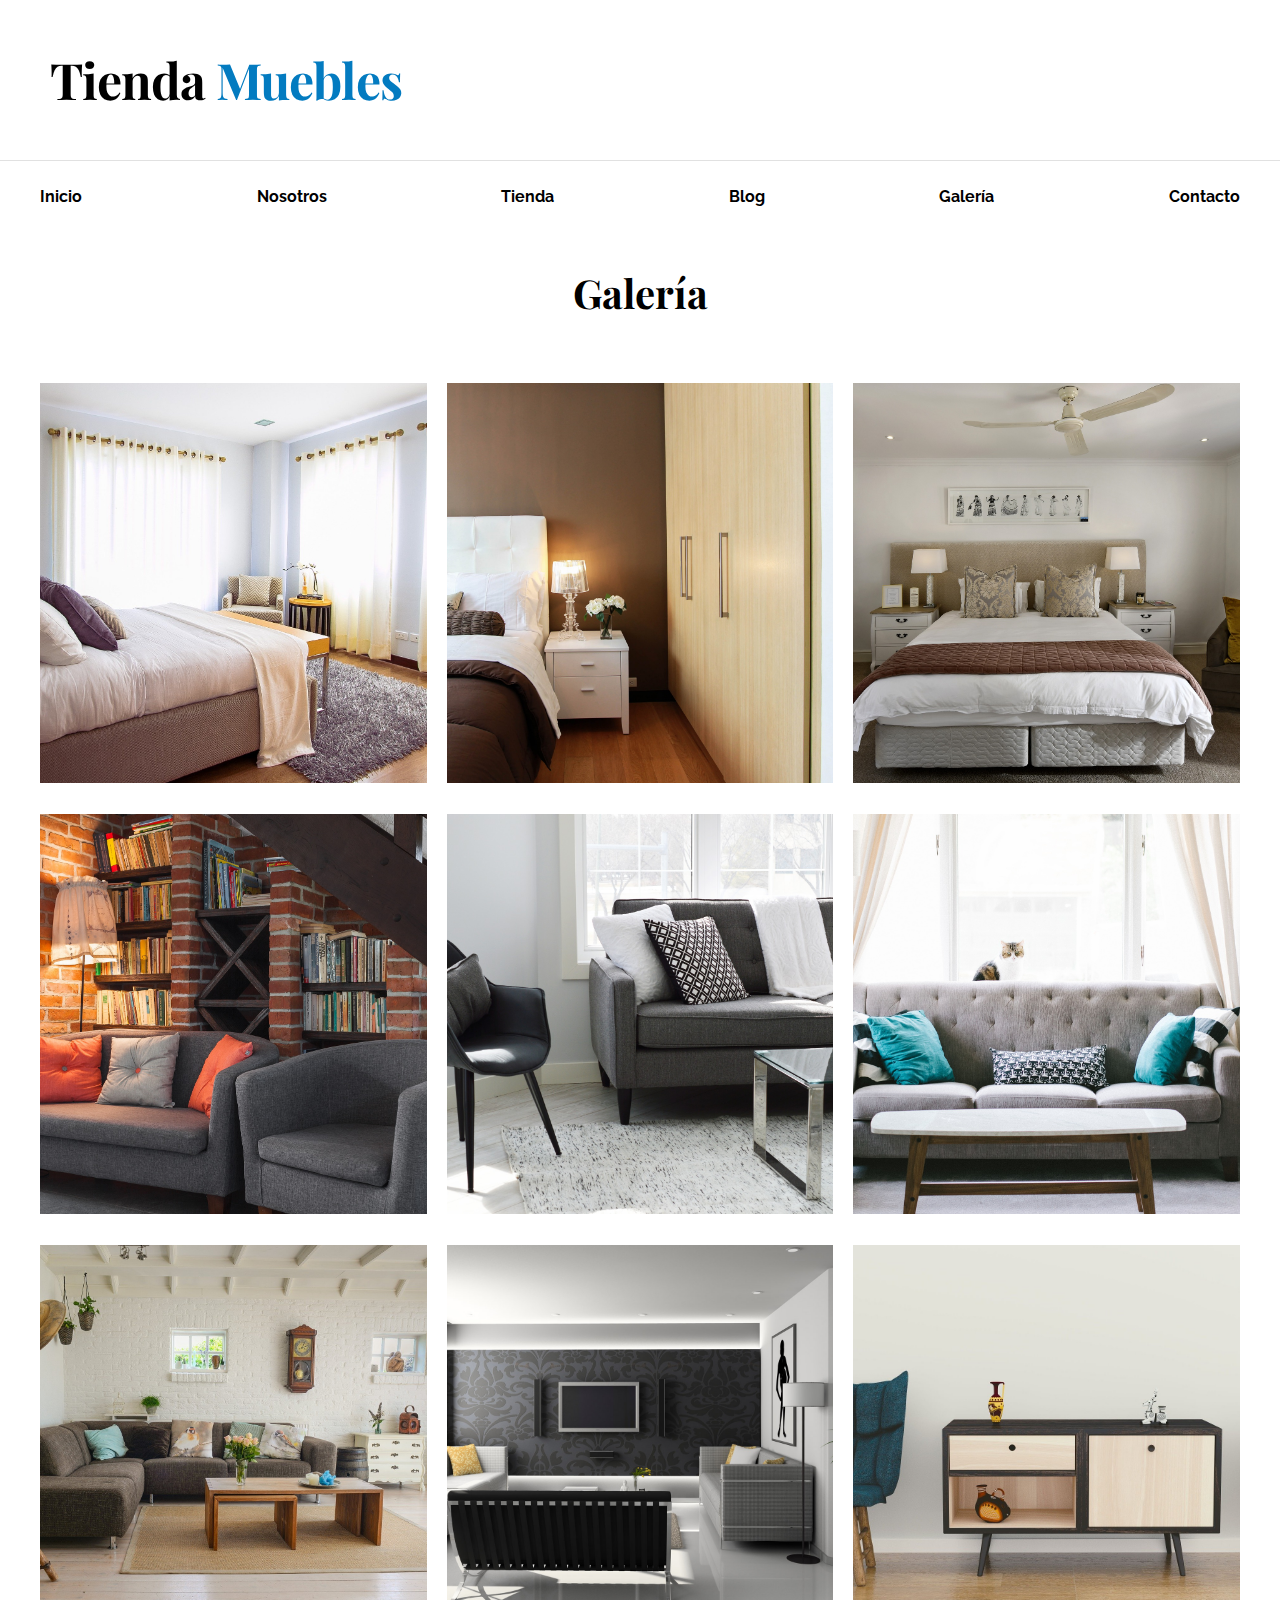
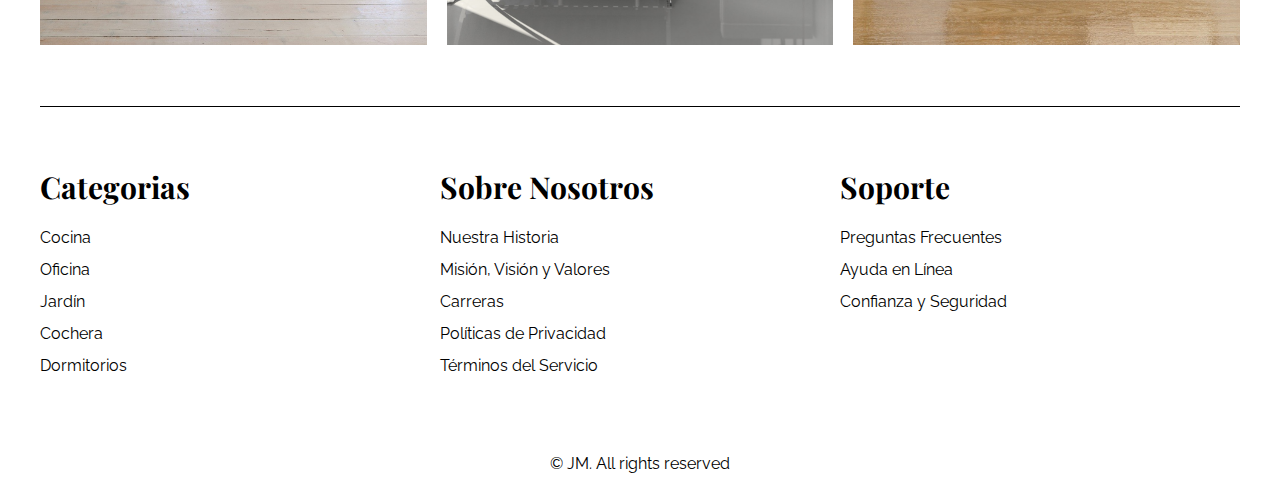
<file: galeria.html>
<!DOCTYPE html>
<html lang="es">

<head>
    <meta charset="UTF-8">
    <meta http-equiv="X-UA-Compatible" content="IE=edge">
    <meta name="viewport" content="width=device-width, initial-scale=1.0">
    <title>Ecommerce - Galería</title>
    <link rel="stylesheet" href="css/normalize.css">
    <link rel="preconnect" href="https://fonts.googleapis.com">
    <link rel="preconnect" href="https://fonts.gstatic.com" crossorigin>
    <link href="https://fonts.googleapis.com/css2?family=Playfair+Display:wght@700&family=Raleway:wght@400;700;900&display=swap" rel="stylesheet">
    <link rel="stylesheet" href="css/style.css">
</head>

<body>
    <header>
        <h1 class="nombre-sitio" style="line-height: 1.2; letter-spacing: -.1rem;">Tienda <span>Muebles</span></h1>
    </header><!-- Título sitio -->

    <div class="contenedor-navegacion">
        <nav class="nav-principal contenedor">
            <a href="index.html">Inicio</a>
            <a href="nosotros.html">Nosotros</a>
            <a href="tienda.html">Tienda</a>
            <a href="blog.html">Blog</a>
            <a href="galeria.html">Galería</a>
            <a href="contacto.html">Contacto</a>
        </nav><!-- Barra de Navegación  -->
    </div>

    <main class="contenido-principal contenedor">
        <h2 class="text-center">Galería</h2>

        <ul class="galeria">
          <li><a href="img/galeria_01.jpg"><img src="img/galeria_01.jpg" alt="imagen galeria"></a></li>
          <li><a href="img/galeria_02.jpg"><img src="img/galeria_02.jpg" alt="imagen galeria"></a></li>
          <li><a href="img/galeria_03.jpg"><img src="img/galeria_03.jpg" alt="imagen galeria"></a></li>
          <li><a href="img/galeria_04.jpg"><img src="img/galeria_04.jpg" alt="imagen galeria"></a></li>
          <li><a href="img/galeria_05.jpg"><img src="img/galeria_05.jpg" alt="imagen galeria"></a></li>
          <li><a href="img/galeria_06.jpg"><img src="img/galeria_06.jpg" alt="imagen galeria"></a></li>
          <li><a href="img/galeria_07.jpg"><img src="img/galeria_07.jpg" alt="imagen galeria"></a></li>
          <li><a href="img/galeria_08.jpg"><img src="img/galeria_08.jpg" alt="imagen galeria"></a></li>
          <li><a href="img/galeria_09.jpg"><img src="img/galeria_09.jpg" alt="imagen galeria"></a></li>
        </ul>

    </main>


    <footer class="footer-principal contenedor">
      <div class="listado-footer">
        <div class="grupo-footer">
            <h3>Categorias</h3>
            <nav>
                <a href="#">Cocina</a>
                <a href="#">Oficina</a>
                <a href="#">Jardín</a>
                <a href="#">Cochera</a>
                <a href="#">Dormitorios</a>
            </nav>
        </div>
        <div class="grupo-footer">
            <h3>Sobre Nosotros</h3>
            <nav>
                <a href="#">Nuestra Historia</a>
                <a href="#">Misión, Visión y Valores</a>
                <a href="#">Carreras</a>
                <a href="#">Políticas de Privacidad</a>
                <a href="#">Términos del Servicio</a>
            </nav>
        </div>
        <div class="grupo-footer">
            <h3>Soporte</h3>
            <nav>
                <a href="#">Preguntas Frecuentes</a>
                <a href="#">Ayuda en Línea</a>
                <a href="#">Confianza y Seguridad</a>
            </nav>
        </div>
      </div>
        <p class="footer-copy">© JM. All rights reserved</p>
    </footer>

</body>

</html>
</file>
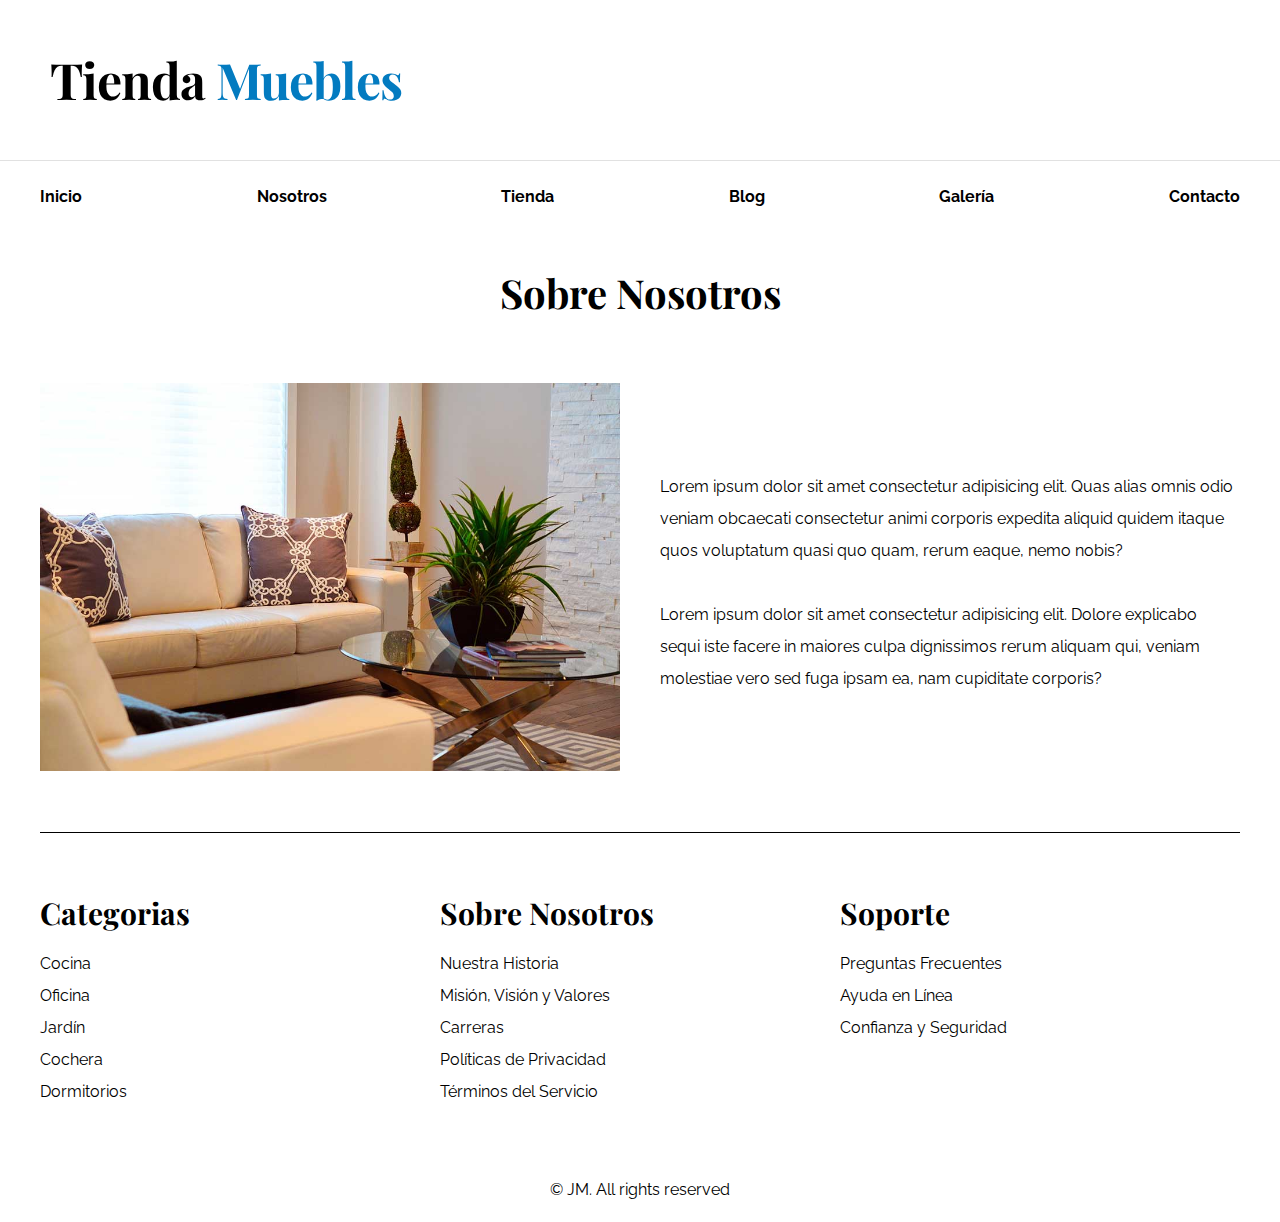
<file: nosotros.html>
<!DOCTYPE html>
<html lang="es">

<head>
    <meta charset="UTF-8">
    <meta http-equiv="X-UA-Compatible" content="IE=edge">
    <meta name="viewport" content="width=device-width, initial-scale=1.0">
    <title>Ecommerce - Nosotros</title>
    <link rel="stylesheet" href="css/normalize.css">
    <link rel="preconnect" href="https://fonts.googleapis.com">
    <link rel="preconnect" href="https://fonts.gstatic.com" crossorigin>
    <link href="https://fonts.googleapis.com/css2?family=Playfair+Display:wght@700&family=Raleway:wght@400;700;900&display=swap" rel="stylesheet">
    <link rel="stylesheet" href="css/style.css">
</head>

<body>
    <header>
        <h1 class="nombre-sitio" style="line-height: 1.2; letter-spacing: -.1rem;">Tienda <span>Muebles</span></h1>
    </header><!-- Título sitio -->

    <div class="contenedor-navegacion">
        <nav class="nav-principal contenedor">
            <a href="index.html">Inicio</a>
            <a href="nosotros.html">Nosotros</a>
            <a href="tienda.html">Tienda</a>
            <a href="blog.html">Blog</a>
            <a href="galeria.html">Galería</a>
            <a href="contacto.html">Contacto</a>
        </nav><!-- Barra de Navegación  -->
    </div>

    <main class="contenido-principal contenedor">
      <h2 class="text-center">Sobre Nosotros</h2>

      <div class="contenido-nosotros">
        <div class="imagen">
          <img src="img/nosotros.jpg" alt="Imagen Nosotros">
        </div>
        <div class="informacion-nosotros">
          <p>Lorem ipsum dolor sit amet consectetur adipisicing elit. Quas alias omnis odio veniam obcaecati consectetur animi corporis expedita aliquid quidem itaque quos voluptatum quasi quo quam, rerum eaque, nemo nobis?</p>
          <p>Lorem ipsum dolor sit amet consectetur adipisicing elit. Dolore explicabo sequi iste facere in maiores culpa dignissimos rerum aliquam qui, veniam molestiae vero sed fuga ipsam ea, nam cupiditate corporis?</p>
        </div>
      </div>
    </main>


    <footer class="footer-principal contenedor">
      <div class="listado-footer">
        <div class="grupo-footer">
            <h3>Categorias</h3>
            <nav>
                <a href="#">Cocina</a>
                <a href="#">Oficina</a>
                <a href="#">Jardín</a>
                <a href="#">Cochera</a>
                <a href="#">Dormitorios</a>
            </nav>
        </div>
        <div class="grupo-footer">
            <h3>Sobre Nosotros</h3>
            <nav>
                <a href="#">Nuestra Historia</a>
                <a href="#">Misión, Visión y Valores</a>
                <a href="#">Carreras</a>
                <a href="#">Políticas de Privacidad</a>
                <a href="#">Términos del Servicio</a>
            </nav>
        </div>
        <div class="grupo-footer">
            <h3>Soporte</h3>
            <nav>
                <a href="#">Preguntas Frecuentes</a>
                <a href="#">Ayuda en Línea</a>
                <a href="#">Confianza y Seguridad</a>
            </nav>
        </div>
      </div>
        <p class="footer-copy">© JM. All rights reserved</p>
    </footer>



</body>

</html>
</file>
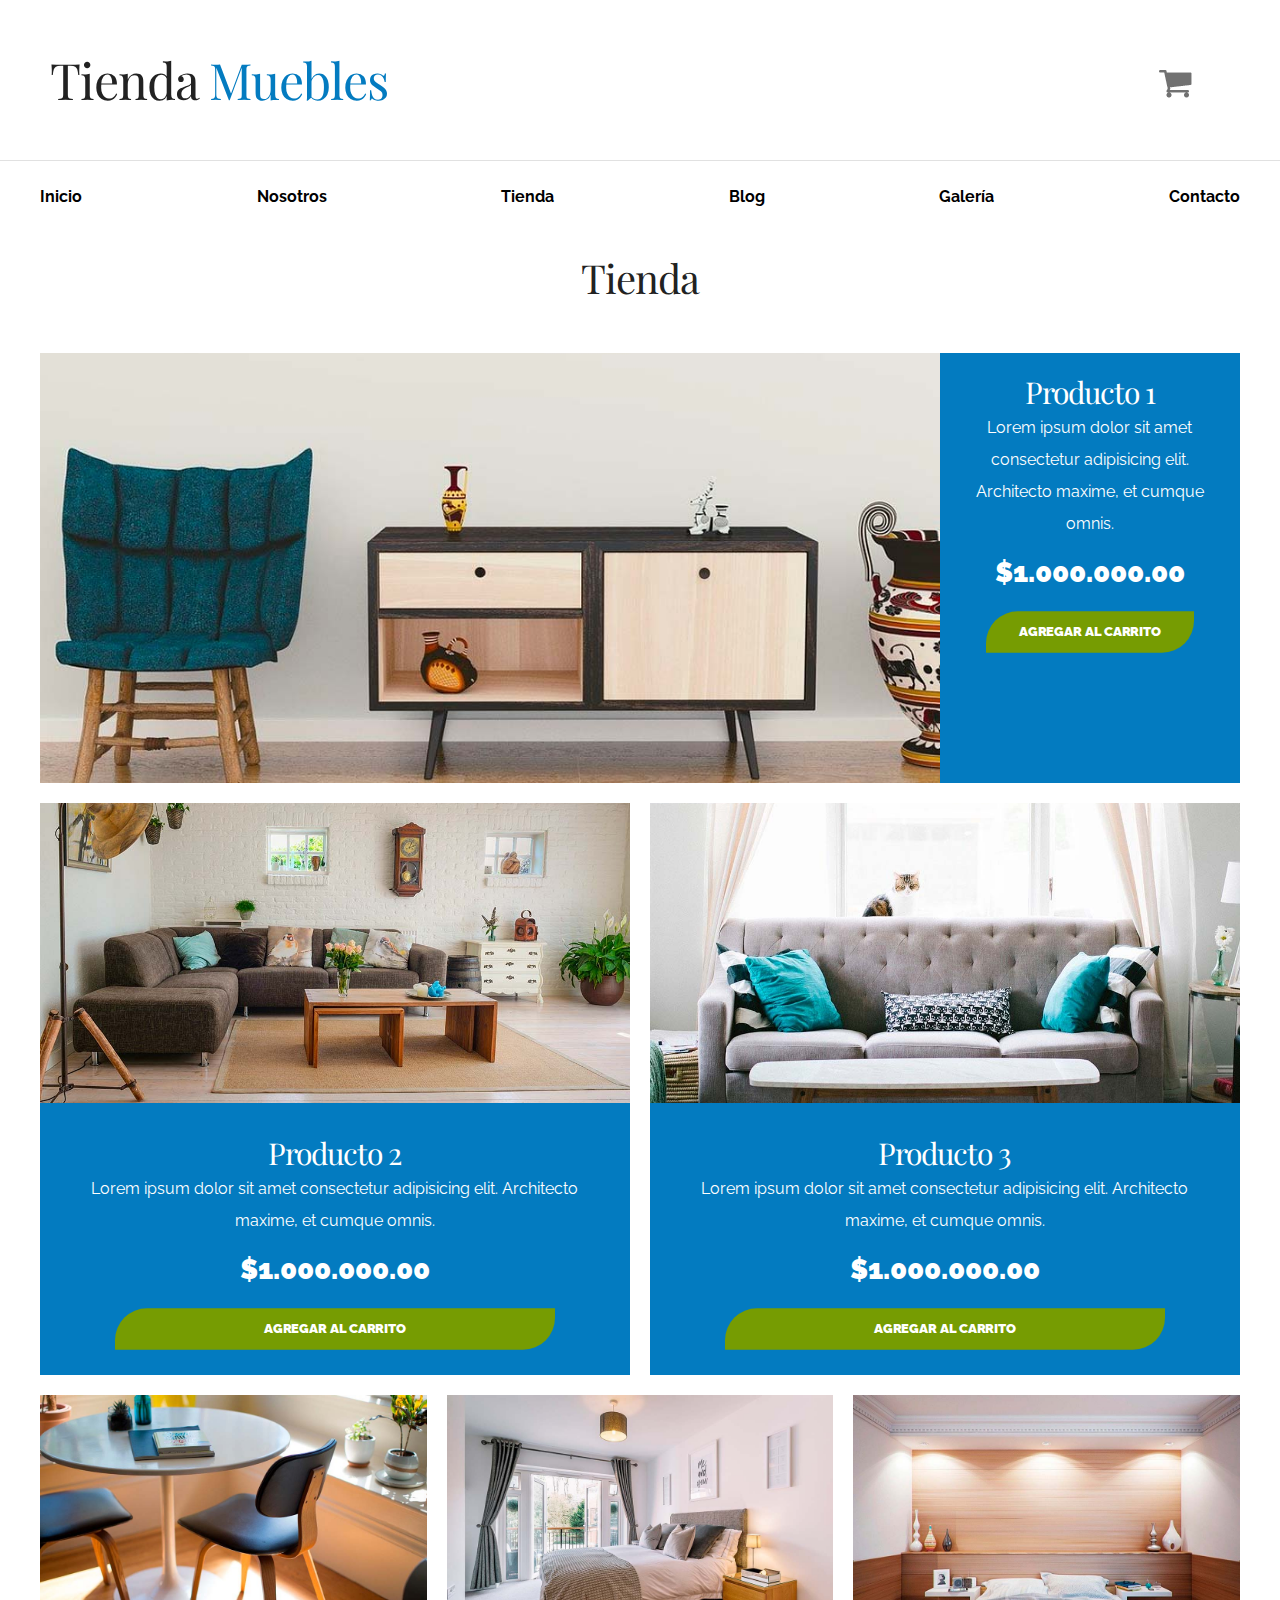
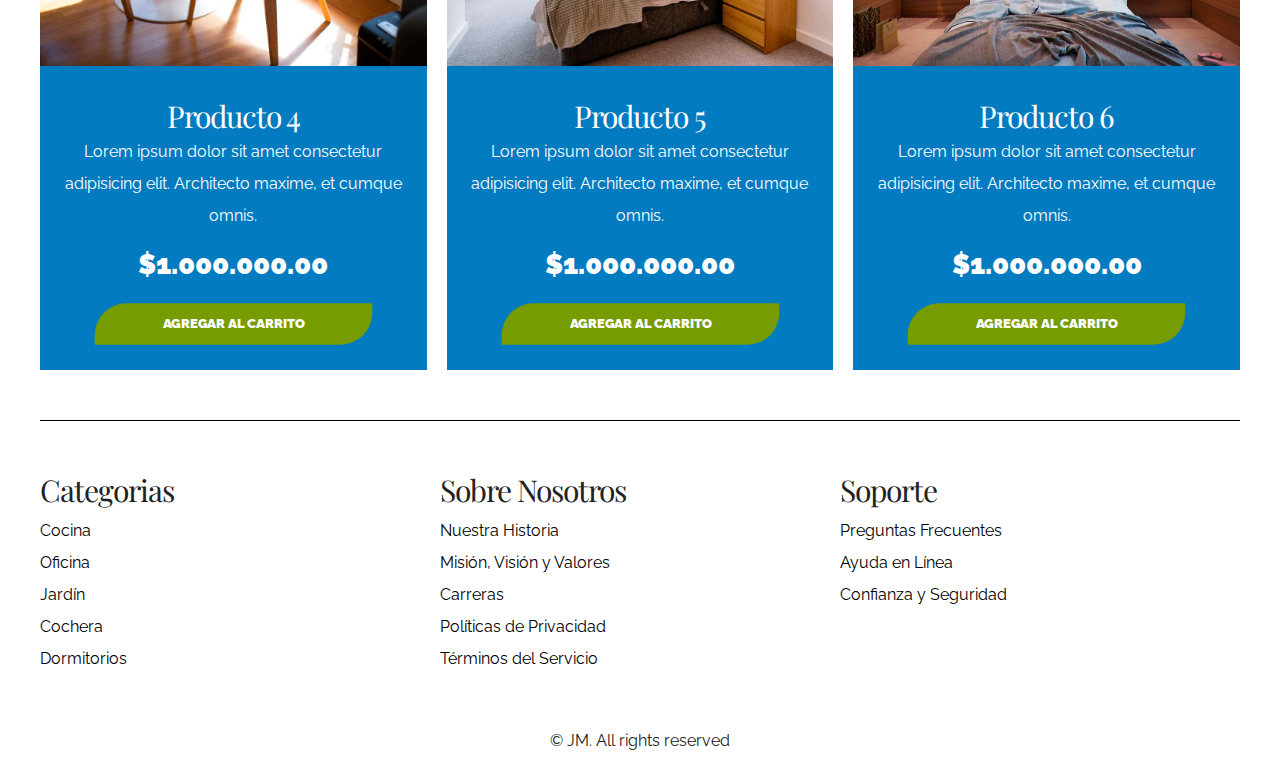
<file: tienda.html>
<!DOCTYPE html>
<html lang="es">

<head>
    <meta charset="UTF-8">
    <meta http-equiv="X-UA-Compatible" content="IE=edge">
    <meta name="viewport" content="width=device-width, initial-scale=1.0">
    <title>Ecommerce - Tienda</title>
    <link rel="stylesheet" href="css/normalize.css">
    <link rel="preconnect" href="https://fonts.googleapis.com">
    <link rel="preconnect" href="https://fonts.gstatic.com" crossorigin>
    <link href="https://fonts.googleapis.com/css2?family=Playfair+Display:wght@700&family=Raleway:wght@400;700;900&display=swap" rel="stylesheet">
    <link rel="stylesheet" href="css/skeleton.css">
    <link rel="stylesheet" href="css/style.css">
</head>

<body>

  <!-- CARRITO DE COMPRAS -->
  <div class="two columns u-pull-right">
    <ul>
        <li class="submenu">
                <img src="img/cart.png" id="img-carrito">
                <div id="carrito">

                        <table id="lista-carrito" class="u-full-width">
                            <thead>
                                <tr>
                                    <th>Imagen</th>
                                    <th>Nombre</th>
                                    <th>Precio</th>
                                    <th>Cantidad</th>
                                    <th></th>
                                </tr>
                            </thead>
                            <tbody></tbody>
                        </table>

                        <a href="#" id="vaciar-carrito" class="button u-full-width">Vaciar Carrito</a>
                </div>
        </li>
    </ul>
  </div>
    <header>
        <h1 class="nombre-sitio">Tienda <span>Muebles</span></h1>
    </header><!-- Título sitio -->

    <div class="contenedor-navegacion">
        <nav class="nav-principal contenedor">
            <a href="index.html">Inicio</a>
            <a href="nosotros.html">Nosotros</a>
            <a href="tienda.html">Tienda</a>
            <a href="blog.html">Blog</a>
            <a href="galeria.html">Galería</a>
            <a href="contacto.html">Contacto</a>
        </nav><!-- Barra de Navegación  -->
    </div>

    <main class="contenido-principal contenedor">
      <h2 class="text-center">Tienda</h2>

      <div class="listado-productos">
          <div class="producto">
              <img src="img/producto1.jpg" alt="imagen producto">
              <div class="texto-producto">
                  <h3>Producto 1</h3>
                  <p>Lorem ipsum dolor sit amet consectetur adipisicing elit. Architecto maxime, et cumque omnis.</p>
                  <p class="precio">$1.000.000.00</p>
                  <a href="#" class="agregar-carrito" data-id="1">Agregar al Carrito</a>

              </div> <!-- INFO Producto -->
          </div> <!-- Producto -->

          <div class="producto">
              <img src="img/producto2.jpg" alt="imagen producto">
              <div class="texto-producto">
                  <h3>Producto 2</h3>
                  <p>Lorem ipsum dolor sit amet consectetur adipisicing elit. Architecto maxime, et cumque omnis.</p>
                  <p class="precio">$1.000.000.00</p>
                  <a href="#" class="agregar-carrito" data-id="2">Agregar al Carrito</a>

              </div> <!-- INFO Producto -->
          </div> <!-- Producto -->

          <div class="producto">
              <img src="img/producto3.jpg" alt="imagen producto">
              <div class="texto-producto">
                  <h3>Producto 3</h3>
                  <p>Lorem ipsum dolor sit amet consectetur adipisicing elit. Architecto maxime, et cumque omnis.</p>
                  <p class="precio">$1.000.000.00</p>
                  <a href="#" class="agregar-carrito" data-id="3">Agregar al Carrito</a>

              </div> <!-- INFO Producto -->
          </div> <!-- Producto -->

          <div class="producto">
              <img src="img/producto4.jpg" alt="imagen producto">
              <div class="texto-producto">
                  <h3>Producto 4</h3>
                  <p>Lorem ipsum dolor sit amet consectetur adipisicing elit. Architecto maxime, et cumque omnis.</p>
                  <p class="precio">$1.000.000.00</p>
                  <a href="#" class="agregar-carrito" data-id="4">Agregar al Carrito</a>

              </div> <!-- INFO Producto -->
          </div> <!-- Producto -->

          <div class="producto">
              <img src="img/producto5.jpg" alt="imagen producto">
              <div class="texto-producto">
                  <h3>Producto 5</h3>
                  <p>Lorem ipsum dolor sit amet consectetur adipisicing elit. Architecto maxime, et cumque omnis.</p>
                  <p class="precio">$1.000.000.00</p>
                  <a href="#" class="agregar-carrito" data-id="5">Agregar al Carrito</a>

              </div> <!-- INFO Producto -->
          </div> <!-- Producto -->

          <div class="producto">
              <img src="img/producto6.jpg" alt="imagen producto">
              <div class="texto-producto">
                  <h3>Producto 6</h3>
                  <p>Lorem ipsum dolor sit amet consectetur adipisicing elit. Architecto maxime, et cumque omnis.</p>
                  <p class="precio">$1.000.000.00</p>
                  <a href="#" class="agregar-carrito" data-id="6">Agregar al Carrito</a>

              </div> <!-- INFO Producto -->
          </div> <!-- Producto -->
      </div> <!-- FIN DE LISTADO DE PRODUCTOS -->
  </main>


    <footer class="footer-principal contenedor">
      <div class="listado-footer">
        <div class="grupo-footer">
            <h3>Categorias</h3>
            <nav>
                <a href="#">Cocina</a>
                <a href="#">Oficina</a>
                <a href="#">Jardín</a>
                <a href="#">Cochera</a>
                <a href="#">Dormitorios</a>
            </nav>
        </div>
        <div class="grupo-footer">
            <h3>Sobre Nosotros</h3>
            <nav>
                <a href="#">Nuestra Historia</a>
                <a href="#">Misión, Visión y Valores</a>
                <a href="#">Carreras</a>
                <a href="#">Políticas de Privacidad</a>
                <a href="#">Términos del Servicio</a>
            </nav>
        </div>
        <div class="grupo-footer">
            <h3>Soporte</h3>
            <nav>
                <a href="#">Preguntas Frecuentes</a>
                <a href="#">Ayuda en Línea</a>
                <a href="#">Confianza y Seguridad</a>
            </nav>
        </div>
      </div>
        <p class="footer-copy">© JM. All rights reserved</p>
    </footer>

    <script src="./js/carrito.js"></script>

</body>

</html>
</file>
<file: css/skeleton.css>
/*
* Skeleton V2.0.4
* Copyright 2014, Dave Gamache
* www.getskeleton.com
* Free to use under the MIT license.
* http://www.opensource.org/licenses/mit-license.php
* 12/29/2014
*/


/* Table of contents
––––––––––––––––––––––––––––––––––––––––––––––––––
- Grid
- Base Styles
- Typography
- Links
- Buttons
- Forms
- Lists
- Code
- Tables
- Spacing
- Utilities
- Clearing
- Media Queries
*/


/* Grid
–––––––––––––––––––––––––––––––––––––––––––––––––– */
.container {
  position: relative;
  width: 100%;
  max-width: 960px;
  margin: 0 auto;
  padding: 0 20px;
  box-sizing: border-box; }
.column,
.columns {
  width: 100%;
  float: left;
  box-sizing: border-box; }

/* For devices larger than 400px */
@media (min-width: 400px) {
  .container {
    width: 85%;
    padding: 0; }
}

/* For devices larger than 550px */
@media (min-width: 550px) {
  .container {
    width: 80%; }
  .column,
  .columns {
    margin-left: 4%; }
  .column:first-child,
  .columns:first-child {
    margin-left: 0; }

  .one.column,
  .one.columns                    { width: 4.66666666667%; }
  .two.columns                    { width: 13.3333333333%; }
  .three.columns                  { width: 22%;            }
  .four.columns                   { width: 30.6666666667%; }
  .five.columns                   { width: 39.3333333333%; }
  .six.columns                    { width: 48%;            }
  .seven.columns                  { width: 56.6666666667%; }
  .eight.columns                  { width: 65.3333333333%; }
  .nine.columns                   { width: 74.0%;          }
  .ten.columns                    { width: 82.6666666667%; }
  .eleven.columns                 { width: 91.3333333333%; }
  .twelve.columns                 { width: 100%; margin-left: 0; }

  .one-third.column               { width: 30.6666666667%; }
  .two-thirds.column              { width: 65.3333333333%; }

  .one-half.column                { width: 48%; }

  /* Offsets */
  .offset-by-one.column,
  .offset-by-one.columns          { margin-left: 8.66666666667%; }
  .offset-by-two.column,
  .offset-by-two.columns          { margin-left: 17.3333333333%; }
  .offset-by-three.column,
  .offset-by-three.columns        { margin-left: 26%;            }
  .offset-by-four.column,
  .offset-by-four.columns         { margin-left: 34.6666666667%; }
  .offset-by-five.column,
  .offset-by-five.columns         { margin-left: 43.3333333333%; }
  .offset-by-six.column,
  .offset-by-six.columns          { margin-left: 52%;            }
  .offset-by-seven.column,
  .offset-by-seven.columns        { margin-left: 60.6666666667%; }
  .offset-by-eight.column,
  .offset-by-eight.columns        { margin-left: 69.3333333333%; }
  .offset-by-nine.column,
  .offset-by-nine.columns         { margin-left: 78.0%;          }
  .offset-by-ten.column,
  .offset-by-ten.columns          { margin-left: 86.6666666667%; }
  .offset-by-eleven.column,
  .offset-by-eleven.columns       { margin-left: 95.3333333333%; }

  .offset-by-one-third.column,
  .offset-by-one-third.columns    { margin-left: 34.6666666667%; }
  .offset-by-two-thirds.column,
  .offset-by-two-thirds.columns   { margin-left: 69.3333333333%; }

  .offset-by-one-half.column,
  .offset-by-one-half.columns     { margin-left: 52%; }

}


/* Base Styles
–––––––––––––––––––––––––––––––––––––––––––––––––– */
/* NOTE
html is set to 62.5% so that all the REM measurements throughout Skeleton
are based on 10px sizing. So basically 1.5rem = 15px :) */
html {
  font-size: 62.5%; }
body {
  font-size: 1.5em; /* currently ems cause chrome bug misinterpreting rems on body element */
  line-height: 1.6;
  font-weight: 400;
  font-family: "Raleway", "HelveticaNeue", "Helvetica Neue", Helvetica, Arial, sans-serif;
  color: #222; }


/* Typography
–––––––––––––––––––––––––––––––––––––––––––––––––– */
h1, h2, h3, h4, h5, h6 {
  margin-top: 0;
  margin-bottom: 2rem;
  font-weight: 300; }
h1 { font-size: 4.0rem; line-height: 1.2;  letter-spacing: -.1rem;}
h2 { font-size: 3.6rem; line-height: 1.25; letter-spacing: -.1rem; }
h3 { font-size: 3.0rem; line-height: 1.3;  letter-spacing: -.1rem; }
h4 { font-size: 2.4rem; line-height: 1.35; letter-spacing: -.08rem; }
h5 { font-size: 1.8rem; line-height: 1.5;  letter-spacing: -.05rem; }
h6 { font-size: 1.5rem; line-height: 1.6;  letter-spacing: 0; }

/* Larger than phablet */
@media (min-width: 550px) {
  h1 { font-size: 5.0rem; }
  h2 { font-size: 4.2rem; }
  h3 { font-size: 3.6rem; }
  h4 { font-size: 3.0rem; }
  h5 { font-size: 2.4rem; }
  h6 { font-size: 1.5rem; }
}

p {
  margin-top: 0; }


/* Links
–––––––––––––––––––––––––––––––––––––––––––––––––– */
a {
  color: #1EAEDB; }
a:hover {
  color: #0FA0CE; }


/* Buttons
–––––––––––––––––––––––––––––––––––––––––––––––––– */
.button,
button,
input[type="submit"],
input[type="reset"],
input[type="button"] {
  display: inline-block;
  height: 38px;
  padding: 0 30px;
  color: #555;
  text-align: center;
  font-size: 11px;
  font-weight: 600;
  line-height: 38px;
  letter-spacing: .1rem;
  text-transform: uppercase;
  text-decoration: none;
  white-space: nowrap;
  background-color: transparent;
  border-radius: 4px;
  border: 1px solid #bbb;
  cursor: pointer;
  box-sizing: border-box; }
.button:hover,
button:hover,
input[type="submit"]:hover,
input[type="reset"]:hover,
input[type="button"]:hover,
.button:focus,
button:focus,
input[type="submit"]:focus,
input[type="reset"]:focus,
input[type="button"]:focus {
  color: #333;
  border-color: #888;
  outline: 0; }
.button.button-primary,
button.button-primary,
input[type="submit"].button-primary,
input[type="reset"].button-primary,
input[type="button"].button-primary {
  color: #FFF;
  background-color: #33C3F0;
  border-color: #33C3F0; }
.button.button-primary:hover,
button.button-primary:hover,
input[type="submit"].button-primary:hover,
input[type="reset"].button-primary:hover,
input[type="button"].button-primary:hover,
.button.button-primary:focus,
button.button-primary:focus,
input[type="submit"].button-primary:focus,
input[type="reset"].button-primary:focus,
input[type="button"].button-primary:focus {
  color: #FFF;
  background-color: #1EAEDB;
  border-color: #1EAEDB; }


/* Forms
–––––––––––––––––––––––––––––––––––––––––––––––––– */
input[type="email"],
input[type="number"],
input[type="search"],
input[type="text"],
input[type="tel"],
input[type="url"],
input[type="password"],
textarea,
select {
  height: 38px;
  padding: 6px 10px; /* The 6px vertically centers text on FF, ignored by Webkit */
  background-color: #fff;
  border: 1px solid #D1D1D1;
  border-radius: 4px;
  box-shadow: none;
  box-sizing: border-box; }
/* Removes awkward default styles on some inputs for iOS */
input[type="email"],
input[type="number"],
input[type="search"],
input[type="text"],
input[type="tel"],
input[type="url"],
input[type="password"],
textarea {
  -webkit-appearance: none;
     -moz-appearance: none;
          appearance: none; }
textarea {
  min-height: 65px;
  padding-top: 6px;
  padding-bottom: 6px; }
input[type="email"]:focus,
input[type="number"]:focus,
input[type="search"]:focus,
input[type="text"]:focus,
input[type="tel"]:focus,
input[type="url"]:focus,
input[type="password"]:focus,
textarea:focus,
select:focus {
  border: 1px solid #33C3F0;
  outline: 0; }
label,
legend {
  display: block;
  margin-bottom: .5rem;
  font-weight: 600; }
fieldset {
  padding: 0;
  border-width: 0; }
input[type="checkbox"],
input[type="radio"] {
  display: inline; }
label > .label-body {
  display: inline-block;
  margin-left: .5rem;
  font-weight: normal; }


/* Lists
–––––––––––––––––––––––––––––––––––––––––––––––––– */
ul {
  list-style: circle inside; }
ol {
  list-style: decimal inside; }
ol, ul {
  padding-left: 0;
  margin-top: 0; }
ul ul,
ul ol,
ol ol,
ol ul {
  margin: 1.5rem 0 1.5rem 3rem;
  font-size: 90%; }
li {
  margin-bottom: 1rem; }


/* Code
–––––––––––––––––––––––––––––––––––––––––––––––––– */
code {
  padding: .2rem .5rem;
  margin: 0 .2rem;
  font-size: 90%;
  white-space: nowrap;
  background: #F1F1F1;
  border: 1px solid #E1E1E1;
  border-radius: 4px; }
pre > code {
  display: block;
  padding: 1rem 1.5rem;
  white-space: pre; }


/* Tables
–––––––––––––––––––––––––––––––––––––––––––––––––– */
th,
td {
  padding: 12px 15px;
  text-align: left;
  border-bottom: 1px solid #E1E1E1; }
th:first-child,
td:first-child {
  padding-left: 0; }
th:last-child,
td:last-child {
  padding-right: 0; }


/* Spacing
–––––––––––––––––––––––––––––––––––––––––––––––––– */
button,
.button {
  margin-bottom: 1rem; }
input,
textarea,
select,
fieldset {
  margin-bottom: 1.5rem; }
pre,
blockquote,
dl,
figure,
table,
p,
ul,
ol,
form {
  margin-bottom: 2.5rem; }


/* Utilities
–––––––––––––––––––––––––––––––––––––––––––––––––– */
.u-full-width {
  width: 100%;
  box-sizing: border-box; }
.u-max-full-width {
  max-width: 100%;
  box-sizing: border-box; }
.u-pull-right {
  float: right; }
.u-pull-left {
  float: left; }


/* Misc
–––––––––––––––––––––––––––––––––––––––––––––––––– */
hr {
  margin-top: 3rem;
  margin-bottom: 3.5rem;
  border-width: 0;
  border-top: 1px solid #E1E1E1; }


/* Clearing
–––––––––––––––––––––––––––––––––––––––––––––––––– */

/* Self Clearing Goodness */
.container:after,
.row:after,
.u-cf {
  content: "";
  display: table;
  clear: both; }


/* Media Queries
–––––––––––––––––––––––––––––––––––––––––––––––––– */
/*
Note: The best way to structure the use of media queries is to create the queries
near the relevant code. For example, if you wanted to change the styles for buttons
on small devices, paste the mobile query code up in the buttons section and style it
there.
*/


/* Larger than mobile */
@media (min-width: 400px) {}

/* Larger than phablet (also point when grid becomes active) */
@media (min-width: 550px) {}

/* Larger than tablet */
@media (min-width: 750px) {}

/* Larger than desktop */
@media (min-width: 1000px) {}

/* Larger than Desktop HD */
@media (min-width: 1200px) {}
</file>
<file: css/style.css>
/* apply a natural box layout model to all elements, but allowing components to change */
html {
  box-sizing: border-box;
  font-size: 62.5%; /* Hack base de HTML: 1REM = 10px */
}
*, *:before, *:after {
  box-sizing: inherit;
}
body {
  font-family: 'Raleway', sans-serif;
  font-size: 1.6rem;
  line-height: 2;
}


/*** GLOBALES ***/
h1, h2, h3 {
  font-family: 'Playfair Display', serif;
  margin: 0 0 5rem 0;
}
h1 {
  font-size: 5rem;
}
h2 {
  font-size: 4rem;
}
h3 {
  font-size: 3rem;
}
a {
  text-decoration: none;
  color: #000;
}

.contenedor {
  max-width: 120rem;
  margin: 0 auto; /* Truco para Centrar un Div Padre */
  /* margin-inline: auto;  */
}

img {
  max-width: 100%;
  /* display: block; */
  height: auto;

}


/*** UTILIDADES ***/
.text-center {
  text-align: center;
}
.max-width-30 {
  max-width: 30rem;
}


/*** HEADER & NAVEGACIÓN ***/
.nombre-sitio {
  margin-top: 5rem;
  margin-left: 5rem;
  text-align: left;
}
.nombre-sitio span {
  color: #037bc0;
}

.contenedor-navegacion {
  /* border-color: #e1e1e1;
  border-top-style: solid;
  border-width: 1px; */
  border-top: 1px solid #e1e1e1;
}
.nav-principal {
  padding: 2rem 0;
  display: flex;
  justify-content: space-between;
}
.nav-principal a {
  font-weight: bold;
}
.nav-principal a:hover {
  color: #037bc0;
  text-decoration: underline;
}

.hero {
  background-image: url(../img/principal.jpg);
  background-repeat: no-repeat;
  background-size: cover;
  background-position: center center;
  height: 55rem;
}

section h2 span {
  color: #037bc0;
}

/*** CATEGORIAS ***/
.categorias {
  padding-top: 5rem;
}
/* .categorias h2 {
  text-align: center;
} */
.categoria a {
  display: block; /* por default los enlaces e img tienen display inline */
  text-align: center;
  padding: 2rem;
  font-size: 2rem;
}
.categoria a:hover {
  background-color: #037bc0;
  color: #fff;
  /* border-radius: 40px; */
  border-top-left-radius: 4rem;
  border-bottom-right-radius: 4rem;
  font-weight: 700;
}
.listado-categorias {
  display: grid;
  grid-template-columns: repeat(3, 1fr);
  gap: 2rem;
}

/*** SECCIÓN SOBRE NOSOTROS***/
.sobre-nosotros {
  background-image: linear-gradient(to right, transparent 50%, #037bc0 50%, red 100%), url(../img/nosotros.jpg);
  background-position: left center;
  padding: 5rem 0;
  background-repeat: no-repeat;
  background-size: 100%, 50%;
  margin-top: 5rem;
}
/* .sobre-nosotros {
  background-image: linear-gradient(to right, transparent 50%, #037bc0 50%, red 100%), url(../img/nosotros.jpg);
  background-position: left center;
  padding: 10rem 0;
  background-repeat: no-repeat;
  background-size: 100%, 120rem;
  margin-top: 5rem;

} */
.sobre-nosotros-grid {
  display: grid;
  grid-template-columns: repeat(2, 1fr);
  column-gap: 8rem;

}
.texto-nosotros {
  grid-column: 2 / 3;
  color: #fff;
}
/* .sobre-nosotros-grid {
  display: flex;
  justify-content: flex-end;
}
.texto-nosotros {
  flex-basis: 45%;
  color: #fff;
} */

/*** LISTADO PRODUCTOS ***/
.contenido-principal {
  padding-top: 2rem;
}
.listado-productos {
  display: grid;
  grid-template-columns: repeat(6, 1fr);
  /* column-gap: 2rem;
  row-gap: 2rem; */
  gap: 2rem;
}
.producto:nth-child(1) {
  grid-column-start: 1;
  grid-column-end: 7;
  /* grid-column: 1 / 7; */
  display: grid;
  grid-template-columns: 3fr 1fr;
}
.producto:nth-child(1) img {
  height: 43rem;
  width: 100%;
  object-fit: cover;
}
.producto:nth-child(2) {
  grid-column-start: 1;
  grid-column-end: 4;
}
.producto:nth-child(2) img,
.producto:nth-child(3) img {
  height: 30rem;
  width: 100%;
  object-fit: cover;
}
.producto:nth-child(3) {
  grid-column-start: 4;
  grid-column-end: 7;
}
.producto:nth-child(4) {
  grid-column-start: 1;
  grid-column-end: 3;
}
.producto:nth-child(5) {
  grid-column-start: 3;
  grid-column-end: 5;
}
.producto:nth-child(6) {
  grid-column-start: 5;
  grid-column-end: 7;
}

.producto {
  background-color: #037bc0;
}

.texto-producto {
  text-align: center;
  color: #fff;
  padding: 2rem;
}
.texto-producto h3 {
  margin: 0;
}
.texto-producto p {
  margin: 0 0 .5rem 0;
}
.texto-producto .precio {
  font-size: 2.8rem;
  font-weight: 900;
}
.texto-producto a {
  background-color: #769c02;
  display: block;
  color: #fff;
  text-transform: uppercase;
  font-weight: 900;
  padding: 1rem;
  /* transition: background-color .3s ease-out; */
  border-top-left-radius: 4rem;
  border-bottom-right-radius: 4rem;
  transform: scale(.8);

}

.texto-producto a:hover {
  background-color: #8cbc00;
  transform: scale(1);
  transition: transform .5s ease-out;
  text-decoration: underline;
}

/*-* SECCIÓN FOOTER ***/
.footer-principal{
  padding-top: 5rem;

}
.footer-principal h3 {
  margin-top: 5rem;
  margin-bottom: .5rem;
}
.listado-footer {
  display: grid;
  grid-template-columns: repeat(3, 1fr);
  border-top: 1px solid #000;
  /* padding-top: 5rem; */
  /* text-align: center; */

}
/* .grupo-footer a {
  display: grid;
  text-align: left;
  line-height: 3;
} */
.grupo-footer a {
  display: block;
}
.grupo-footer a:hover {
  color: #037bc0;
  text-decoration: underline;
}

.footer-copy{
  text-align: center;
  padding-top: 5rem;
}


/*** Página NOSOTROS ***/
.contenido-nosotros {
  display: grid;
  grid-template-columns: 1fr 2fr;
  grid-template-columns: repeat(auto-fit, minmax(50rem, 1fr));
  column-gap: 4rem;
}
.informacion-nosotros{
  display: flex;
  flex-direction: column;
  justify-content: center;
}

/*** BLOG ***/
.contenedor-blog {
  display: grid;
  grid-template-columns: 2fr 1fr;
  column-gap: 4rem;
}
.entrada {
  border-bottom: 2px solid #e1e1e1;
  padding-bottom: 4rem;
  margin-bottom: 2rem;
}
.entrada:last-of-type {
  border: none;
}
.entrada-meta {
  display: flex;
  justify-content: space-between;
}
.entrada-meta p {
  font-weight: bold;
}
.entrada-meta span {
  color: #037bc0;
}
.btn {
  background-color: #769c02;
  display: block;
  color: #fff;
  text-transform: uppercase;
  padding: 0.5rem 1rem;
  /* transition: background-color .3s ease-out; */
  border-top-left-radius: 4rem;
  border-bottom-right-radius: 4rem;
  transform: scale(.8);
  text-align: center;
}
.btn:hover{
  background-color: #8cbc00;
  transform: scale(1);
  transition: transform .5s ease-out;
  font-weight: 700;
}
.contenido-entrada-blog {
  width: 60rem;
  margin: 0 auto;
}

.contenedor-blog aside a:hover {
  text-decoration: underline;
  color: #037bc0;
}


/*** GALERÍA ***/
.galeria {
  list-style: none;
  padding: 0;
  margin: 0;
  display: grid;
  grid-template-columns: repeat(3 , 1fr);
  gap: 2rem;
}
.galeria img {
  height: 40rem;
  width: 40rem;
  object-fit: cover;
}

/*** FORMULARIO ***/
.formulario{
  max-width: 600px;
  margin: 0 auto;
}
.formulario fieldset {
  border: 2px solid #037bc0;
  margin-bottom: 2rem;
  padding: 10px; /*change*/
}
.formulario legend {
  background-color: #005485;
  width: 80%;
  text-align: center;
  color: #fff;
  text-transform: uppercase;
  font-weight: 900;
  padding: 1rem;
  margin-bottom: 2rem;
  border-radius: 4rem;
}
.campo {
  display: flex;
  margin-bottom: 2rem;
}
.campo label {
  flex-basis: 10rem;
}
/* .campo input[type="text"],
.campo input[type="email"],
.campo input[type="tel"],
.campo input[type="date"],
.campo textarea,
.campo select,
.campo input[list="categorias"] {
  flex: 1;
  border: 2px solid #037bc0;
  padding: 1rem;
} */
.campo input:not([type="file"],[type="radio"]),
.campo textarea,
.campo select {
  flex: 1;
  border: 2px solid #037bc0;
  padding: 1rem;
}
.file {
  margin-top: 3rem;
  justify-content: center;
}
.extra {
  justify-content: center;
}
.enviar {
  border: none;
  padding: 1.5rem 3rem;
  width: 100%;
  border-radius: 4rem;
}
.enviar {
  background-color: #769c02;
  display: block;
  color: #fff;
  text-transform: uppercase;
  transform: scale(.8);
  text-align: center;
}
.enviar:hover {
  /* cursor: pointer; */
  background-color: #8cbc00;
  transform: scale(1);
  transition: transform .5s ease-out;
  font-weight: 700;
}

/* .producto img:hover {
  transform: scale(.8);
}
.producto img {
  transition: transform .3s ease-out;;
} */




/* footer nav a:nth-child(2){
    text-transform: uppercase;
    font-size: 20px;
}  */



/* ********************************* CARRITO ***************************** */

ul {
  list-style: none;
}

.submenu {
  position: relative;
}
#img-carrito{
  margin-top: 2rem;
  margin-left: 5rem;
}

.submenu #carrito{
  display: none;
}
.submenu:hover #carrito{
  display: block;
  position: absolute;
  right:0;

  top:100%;
  z-index: 1;
  background-color: white;
  padding: 20px;
  min-height: 400px;
  min-width: 300px;
}
.borrar-producto{
  padding: 5px 10px;
  background-color: red;
  color: #fff;
  border-radius: 100%;
  font-weight: bold;
}
</file>
